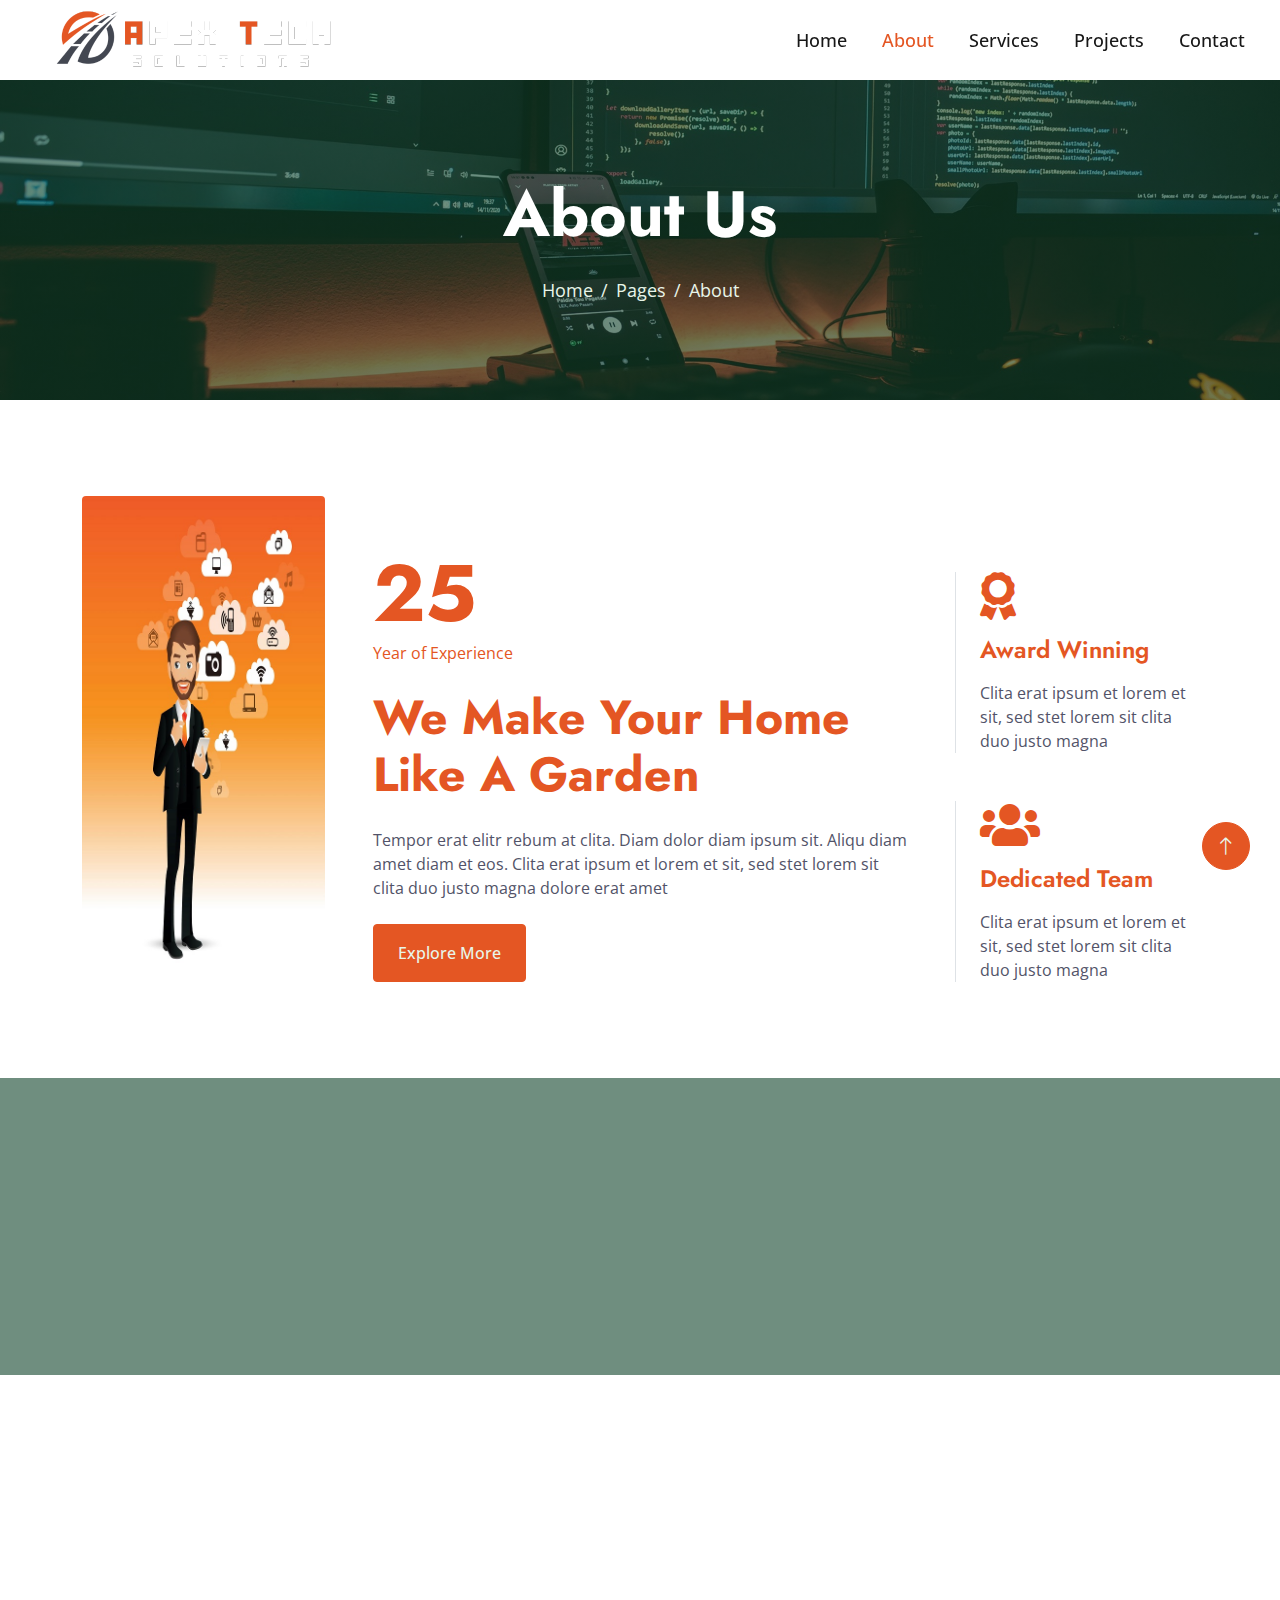
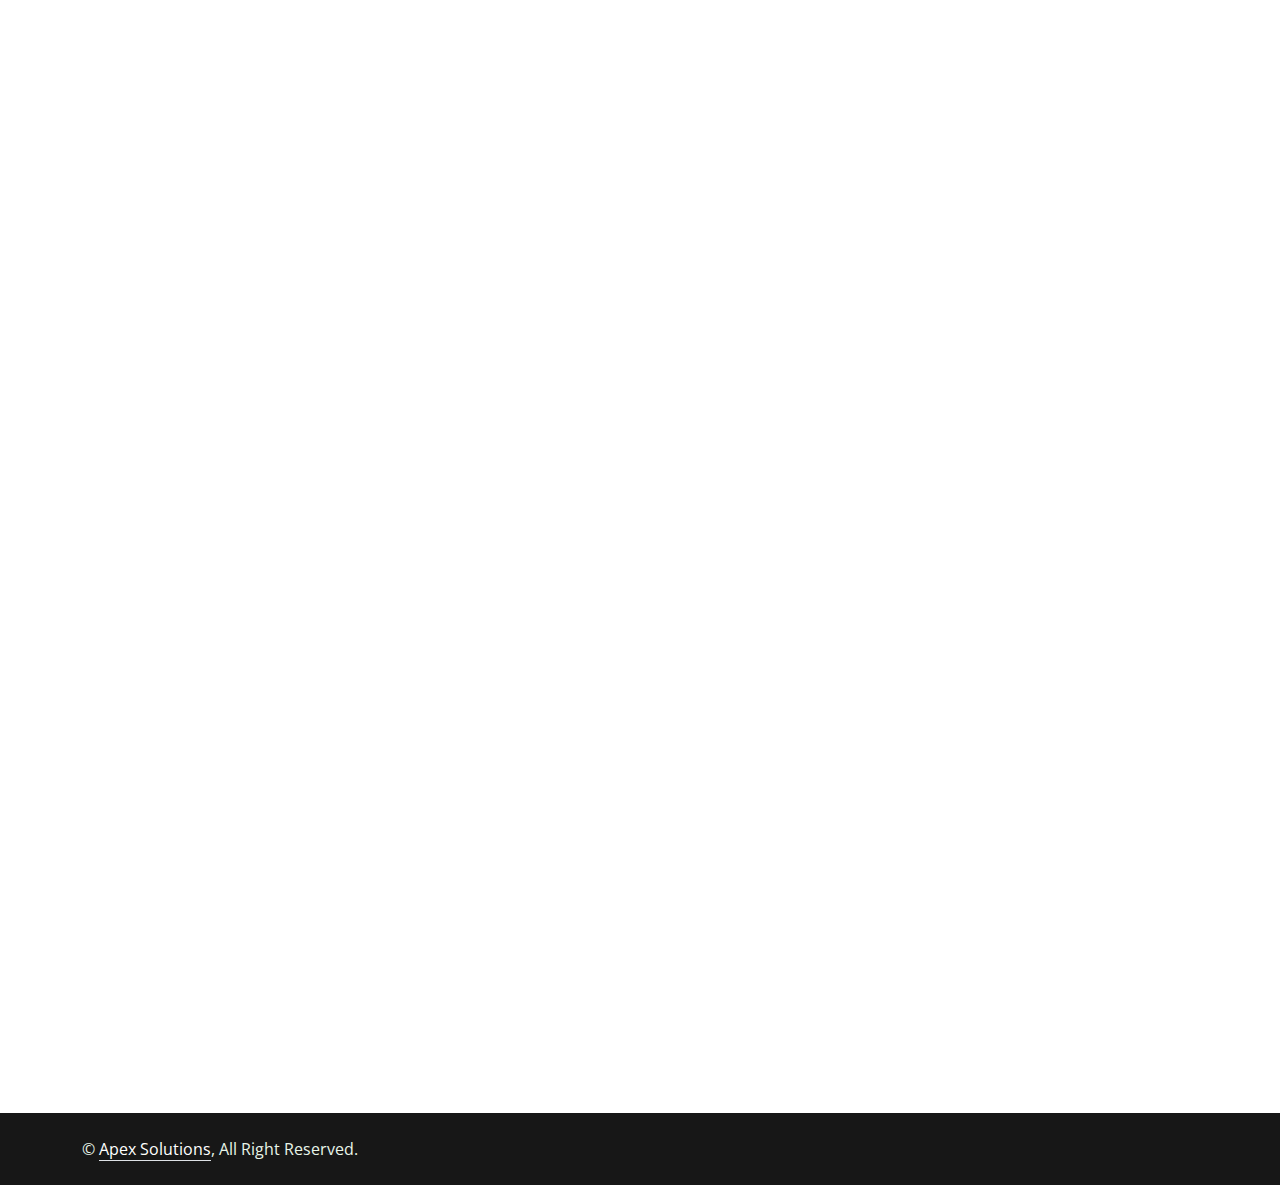
<file: apexsite1.0.0/about.html>
<!DOCTYPE html>
<html lang="en">

<head>
    <meta charset="utf-8">
    <title>About</title>
    <meta content="width=device-width, initial-scale=1.0" name="viewport">
    <meta content="" name="keywords">
    <meta content="" name="description">

    <!-- Favicon -->
    <link href="img/favicon.ico" rel="icon">

    <!-- Google Web Fonts -->
    <link rel="preconnect" href="https://fonts.googleapis.com">
    <link rel="preconnect" href="https://fonts.gstatic.com" crossorigin>
    <link href="https://fonts.googleapis.com/css2?family=Jost:wght@500;600;700&family=Open+Sans:wght@400;500&display=swap" rel="stylesheet">  

    <!-- Icon Font Stylesheet -->
    <link href="https://cdnjs.cloudflare.com/ajax/libs/font-awesome/5.10.0/css/all.min.css" rel="stylesheet">
    <link href="https://cdn.jsdelivr.net/npm/bootstrap-icons@1.4.1/font/bootstrap-icons.css" rel="stylesheet">

    <!-- Libraries Stylesheet -->
    <link href="lib/animate/animate.min.css" rel="stylesheet">
    <link href="lib/owlcarousel/assets/owl.carousel.min.css" rel="stylesheet">
    <link href="lib/lightbox/css/lightbox.min.css" rel="stylesheet">

    <!-- Customized Bootstrap Stylesheet -->
    <link href="css/bootstrap.min.css" rel="stylesheet">

    <!-- Template Stylesheet -->
    <link href="css/style.css" rel="stylesheet">
</head>

<body>
    <!-- Spinner Start -->
    <div id="spinner" class="show bg-white position-fixed translate-middle w-100 vh-100 top-50 start-50 d-flex align-items-center justify-content-center">
        <div class="spinner-border text-primary" role="status" style="width: 3rem; height: 3rem;"></div>
    </div>
    <!-- Spinner End -->


    <!-- Topbar Start -->
    <!-- <div class="container-fluid bg-dark text-light px-0 py-2">
        <div class="row gx-0 d-none d-lg-flex">
            <div class="col-lg-7 px-5 text-start">
                <div class="h-100 d-inline-flex align-items-center me-4">
                    <span class="fa fa-phone-alt me-2"></span>
                    <span>+012 345 6789</span>
                </div>
                <div class="h-100 d-inline-flex align-items-center">
                    <span class="far fa-envelope me-2"></span>
                    <span>info@example.com</span>
                </div>
            </div>
            <div class="col-lg-5 px-5 text-end">
                <div class="h-100 d-inline-flex align-items-center mx-n2">
                    <span>Follow Us:</span>
                    <a class="btn btn-link text-light" href=""><i class="fab fa-facebook-f"></i></a>
                    <a class="btn btn-link text-light" href=""><i class="fab fa-twitter"></i></a>
                    <a class="btn btn-link text-light" href=""><i class="fab fa-linkedin-in"></i></a>
                    <a class="btn btn-link text-light" href=""><i class="fab fa-instagram"></i></a>
                </div>
            </div>
        </div>
    </div> -->
    <!-- Topbar End -->


    <!-- Navbar Start -->
    <nav class="navbar navbar-expand-lg bg-transparent navbar-light sticky-top p-0">
        <a href="index.html" class="navbar-brand d-flex align-items-center px-4 px-lg-5">
            <!-- <h1 class="m-0">Gardener</h1> -->
            <img src="img/apex_logo.png" alt="">
        </a>
        <button type="button" class="navbar-toggler me-4" data-bs-toggle="collapse" data-bs-target="#navbarCollapse">
            <span class="navbar-toggler-icon"></span>
        </button>
        <div class="collapse navbar-collapse" id="navbarCollapse">
            <div class="navbar-nav ms-auto p-4 p-lg-0">
                <a href="index.html" class="nav-item nav-link">Home</a>
                <a href="about.html" class="nav-item nav-link active">About</a>
                <a href="service.html" class="nav-item nav-link">Services</a>
                <a href="project.html" class="nav-item nav-link">Projects</a>
                <div class="nav-item dropdown">
                    <!-- <a href="#" class="nav-link dropdown-toggle" data-bs-toggle="dropdown">Pages</a> -->
                    <div class="dropdown-menu bg-light m-0">
                        <a href="feature.html" class="dropdown-item">Features</a>
                        <a href="quote.html" class="dropdown-item">Free Quote</a>
                        <a href="team.html" class="dropdown-item">Our Team</a>
                        <a href="testimonial.html" class="dropdown-item">Testimonial</a>
                        <a href="404.html" class="dropdown-item">404 Page</a>
                    </div>
                </div>
                <a href="contact.html" class="nav-item nav-link">Contact</a>
            <!-- </div>
            <a href="" class="btn btn-primary py-4 px-lg-4 rounded-0 d-none d-lg-block">Get A Quote<i class="fa fa-arrow-right ms-3"></i></a>
        </div> -->
    </nav>
    <!-- Navbar End -->


    <!-- Page Header Start -->
    <div class="container-fluid page-header py-5 mb-5 wow fadeIn" data-wow-delay="0.1s">
        <div class="container text-center py-5">
            <h1 class="display-3 text-white mb-4 animated slideInDown">About Us</h1>
            <nav aria-label="breadcrumb animated slideInDown">
                <ol class="breadcrumb justify-content-center mb-0">
                    <li class="breadcrumb-item"><a href="#">Home</a></li>
                    <li class="breadcrumb-item"><a href="#">Pages</a></li>
                    <li class="breadcrumb-item active" aria-current="page">About</li>
                </ol>
            </nav>
        </div>
    </div>
    <!-- Page Header End -->


    <!-- About Start -->
    <div class="container-xxl py-5">
        <div class="container">
            <div class="row g-5 align-items-end">
                <div class="col-lg-3 col-md-5 wow fadeInUp" data-wow-delay="0.1s">
                    <img class="img-fluid rounded" data-wow-delay="0.1s" src="img/about.jpg">
                </div>
                <div class="col-lg-6 col-md-7 wow fadeInUp" data-wow-delay="0.3s">
                    <h1 class="display-1 text-primary mb-0">25</h1>
                    <p class="text-primary mb-4">Year of Experience</p>
                    <h1 class="display-5 mb-4">We Make Your Home Like A Garden</h1>
                    <p class="mb-4">Tempor erat elitr rebum at clita. Diam dolor diam ipsum sit. Aliqu diam amet diam et eos. Clita erat ipsum et lorem et sit, sed stet lorem sit clita duo justo magna dolore erat amet</p>
                    <a class="btn btn-primary py-3 px-4" href="">Explore More</a>
                </div>
                <div class="col-lg-3 col-md-12 wow fadeInUp" data-wow-delay="0.5s">
                    <div class="row g-5">
                        <div class="col-12 col-sm-6 col-lg-12">
                            <div class="border-start ps-4">
                                <i class="fa fa-award fa-3x text-primary mb-3"></i>
                                <h4 class="mb-3">Award Winning</h4>
                                <span>Clita erat ipsum et lorem et sit, sed stet lorem sit clita duo justo magna</span>
                            </div>
                        </div>
                        <div class="col-12 col-sm-6 col-lg-12">
                            <div class="border-start ps-4">
                                <i class="fa fa-users fa-3x text-primary mb-3"></i>
                                <h4 class="mb-3">Dedicated Team</h4>
                                <span>Clita erat ipsum et lorem et sit, sed stet lorem sit clita duo justo magna</span>
                            </div>
                        </div>
                    </div>
                </div>
            </div>
        </div>
    </div>
    <!-- About End -->


    <!-- Facts Start -->
    <div class="container-fluid facts my-5 py-5" data-parallax="scroll" data-image-src="img/carousel-1.jpg">
        <div class="container py-5">
            <div class="row g-5">
                <div class="col-sm-6 col-lg-3 text-center wow fadeIn" data-wow-delay="0.1s">
                    <h1 class="display-4 text-white" data-toggle="counter-up">1234</h1>
                    <span class="fs-5 fw-semi-bold text-light">Happy Clients</span>
                </div>
                <div class="col-sm-6 col-lg-3 text-center wow fadeIn" data-wow-delay="0.3s">
                    <h1 class="display-4 text-white" data-toggle="counter-up">1234</h1>
                    <span class="fs-5 fw-semi-bold text-light">Garden Complated</span>
                </div>
                <div class="col-sm-6 col-lg-3 text-center wow fadeIn" data-wow-delay="0.5s">
                    <h1 class="display-4 text-white" data-toggle="counter-up">1234</h1>
                    <span class="fs-5 fw-semi-bold text-light">Dedicated Staff</span>
                </div>
                <div class="col-sm-6 col-lg-3 text-center wow fadeIn" data-wow-delay="0.7s">
                    <h1 class="display-4 text-white" data-toggle="counter-up">1234</h1>
                    <span class="fs-5 fw-semi-bold text-light">Awards Achieved</span>
                </div>
            </div>
        </div>
    </div>
    <!-- Facts End -->


    <!-- Team Start -->
    <div class="container-xxl py-5">
        <div class="container">
            <div class="text-center mx-auto wow fadeInUp" data-wow-delay="0.1s" style="max-width: 500px;">
                <p class="fs-5 fw-bold text-primary">Our Team</p>
                <h1 class="display-5 mb-5">Dedicated & Experienced Team Members</h1>
            </div>
            <div class="row g-4">
                <div class="col-lg-4 col-md-6 wow fadeInUp" data-wow-delay="0.1s">
                    <div class="team-item rounded">
                        <img class="img-fluid" src="img/team-1.jpg" alt="">
                        <div class="team-text">
                            <h4 class="mb-0">Doris Jordan</h4>
                            <p class="text-primary">Landscape Designer</p>
                            <div class="team-social d-flex">
                                <a class="btn btn-square rounded-circle me-2" href=""><i class="fab fa-facebook-f"></i></a>
                                <a class="btn btn-square rounded-circle me-2" href=""><i class="fab fa-twitter"></i></a>
                                <a class="btn btn-square rounded-circle me-2" href=""><i class="fab fa-instagram"></i></a>
                            </div>
                        </div>
                    </div>
                </div>
                <div class="col-lg-4 col-md-6 wow fadeInUp" data-wow-delay="0.3s">
                    <div class="team-item rounded">
                        <img class="img-fluid" src="img/team-2.jpg" alt="">
                        <div class="team-text">
                            <h4 class="mb-0">Johnny Ramirez</h4>
                            <p class="text-primary">Garden Designer</p>
                            <div class="team-social d-flex">
                                <a class="btn btn-square rounded-circle me-2" href=""><i class="fab fa-facebook-f"></i></a>
                                <a class="btn btn-square rounded-circle me-2" href=""><i class="fab fa-twitter"></i></a>
                                <a class="btn btn-square rounded-circle me-2" href=""><i class="fab fa-instagram"></i></a>
                            </div>
                        </div>
                    </div>
                </div>
                <div class="col-lg-4 col-md-6 wow fadeInUp" data-wow-delay="0.5s">
                    <div class="team-item rounded">
                        <img class="img-fluid" src="img/team-3.jpg" alt="">
                        <div class="team-text">
                            <h4 class="mb-0">Diana Wagner</h4>
                            <p class="text-primary">Senior Gardener</p>
                            <div class="team-social d-flex">
                                <a class="btn btn-square rounded-circle me-2" href=""><i class="fab fa-facebook-f"></i></a>
                                <a class="btn btn-square rounded-circle me-2" href=""><i class="fab fa-twitter"></i></a>
                                <a class="btn btn-square rounded-circle me-2" href=""><i class="fab fa-instagram"></i></a>
                            </div>
                        </div>
                    </div>
                </div>
            </div>
        </div>
    </div>
    <!-- Team End -->


    <!-- Footer Start -->
    <div class="container-fluid bg-dark text-light footer mt-5 py-5 wow fadeIn" data-wow-delay="0.1s">
        <div class="container py-5">
            <div class="row g-5">
                <div class="col-lg-3 col-md-6">
                    <h4 class="text-white mb-4">Our Office</h4>
                    <p class="mb-2"><i class="fa fa-map-marker-alt me-3"></i>390,Designo,opposite Rashtriya Vidyalaya,Krida Square,Nagpur</p>
                    <p class="mb-2"><i class="fa fa-phone-alt me-3"></i>+91 9373445271</p>
                    <p class="mb-2"><i class="fa fa-envelope me-3"></i>info@apextechsolutions.co.in</p>
                    <div class="d-flex pt-2">
                        <a class="btn btn-square btn-outline-light rounded-circle me-2" href=""><i class="fab fa-twitter"></i></a>
                        <a class="btn btn-square btn-outline-light rounded-circle me-2" href=""><i class="fab fa-facebook-f"></i></a>
                        <a class="btn btn-square btn-outline-light rounded-circle me-2" href=""><i class="fab fa-youtube"></i></a>
                        <a class="btn btn-square btn-outline-light rounded-circle me-2" href=""><i class="fab fa-linkedin-in"></i></a>
                    </div>
                </div>
                <div class="col-lg-3 col-md-6">
                    <h4 class="text-white mb-4">Services</h4>
                    <a class="btn btn-link" href="">Website Development</a>
                    <a class="btn btn-link" href="">Software Development</a>
                    <a class="btn btn-link" href="">Mobile App Development</a>
                    <a class="btn btn-link" href="">Digital Marketing</a>
                    <a class="btn btn-link" href="">Graphics Designing</a>
                </div>
                <div class="col-lg-3 col-md-6">
                    <h4 class="text-white mb-4">Quick Links</h4>
                    <a class="btn btn-link" href="about.html">About Us</a>
                    <a class="btn btn-link" href="contact.html">Contact Us</a>
                    <a class="btn btn-link" href="service.html">Our Services</a>
                    <a class="btn btn-link" href="https://merchant.razorpay.com/policy/NmJ46DBLXX3PhL/terms">Terms & Condition</a>
                    <a class="btn btn-link" href="contact.html">Support</a>
                </div>
                <div class="col-lg-3 col-md-6" style="margin-left: -100px;">
                    <br> <br>
                    <a class="btn btn-link" href="https://merchant.razorpay.com/policy/NmJ46DBLXX3PhL/refund">Cancellation & Refund Policy</a>
                    <a class="btn btn-link" href="https://merchant.razorpay.com/policy/NmJ46DBLXX3PhL/privacy">Privacy Policy</a>
                    <a class="btn btn-link" href="https://merchant.razorpay.com/policy/NmJ46DBLXX3PhL/shipping">Shipping & Delivery Policy</a>
                </div>
            </div>
        </div>
    </div>
    <!-- Footer End -->


    <!-- Copyright Start -->
    <div class="container-fluid copyright py-4">
        <div class="container">
            <div class="row">
                <div class="col-md-6 text-center text-md-start mb-3 mb-md-0">
                    &copy; <a class="border-bottom" href="#">Apex Solutions</a>, All Right Reserved.
                </div>
                <!-- <div class="col-md-6 text-center text-md-end">
                    /*** This template is free as long as you keep the footer author’s credit link/attribution link/backlink. If you'd like to use the template without the footer author’s credit link/attribution link/backlink, you can purchase the Credit Removal License from "https://htmlcodex.com/credit-removal". Thank you for your support. ***/
                    Designed By <a class="border-bottom" href="https://htmlcodex.com">HTML Codex</a> Distributed By <a href="https://themewagon.com">ThemeWagon</a>
                </div> -->
            </div>
        </div>
    </div>
    <!-- Copyright End -->


    <!-- Back to Top -->
    <a href="#" class="btn btn-lg btn-primary btn-lg-square rounded-circle back-to-top"><i class="bi bi-arrow-up"></i></a>


    <!-- JavaScript Libraries -->
    <script src="https://code.jquery.com/jquery-3.4.1.min.js"></script>
    <script src="https://cdn.jsdelivr.net/npm/bootstrap@5.0.0/dist/js/bootstrap.bundle.min.js"></script>
    <script src="lib/wow/wow.min.js"></script>
    <script src="lib/easing/easing.min.js"></script>
    <script src="lib/waypoints/waypoints.min.js"></script>
    <script src="lib/owlcarousel/owl.carousel.min.js"></script>
    <script src="lib/counterup/counterup.min.js"></script>
    <script src="lib/parallax/parallax.min.js"></script>
    <script src="lib/isotope/isotope.pkgd.min.js"></script>
    <script src="lib/lightbox/js/lightbox.min.js"></script>

    <!-- Template Javascript -->
    <script src="js/main.js"></script>
</body>

</html>
</file>
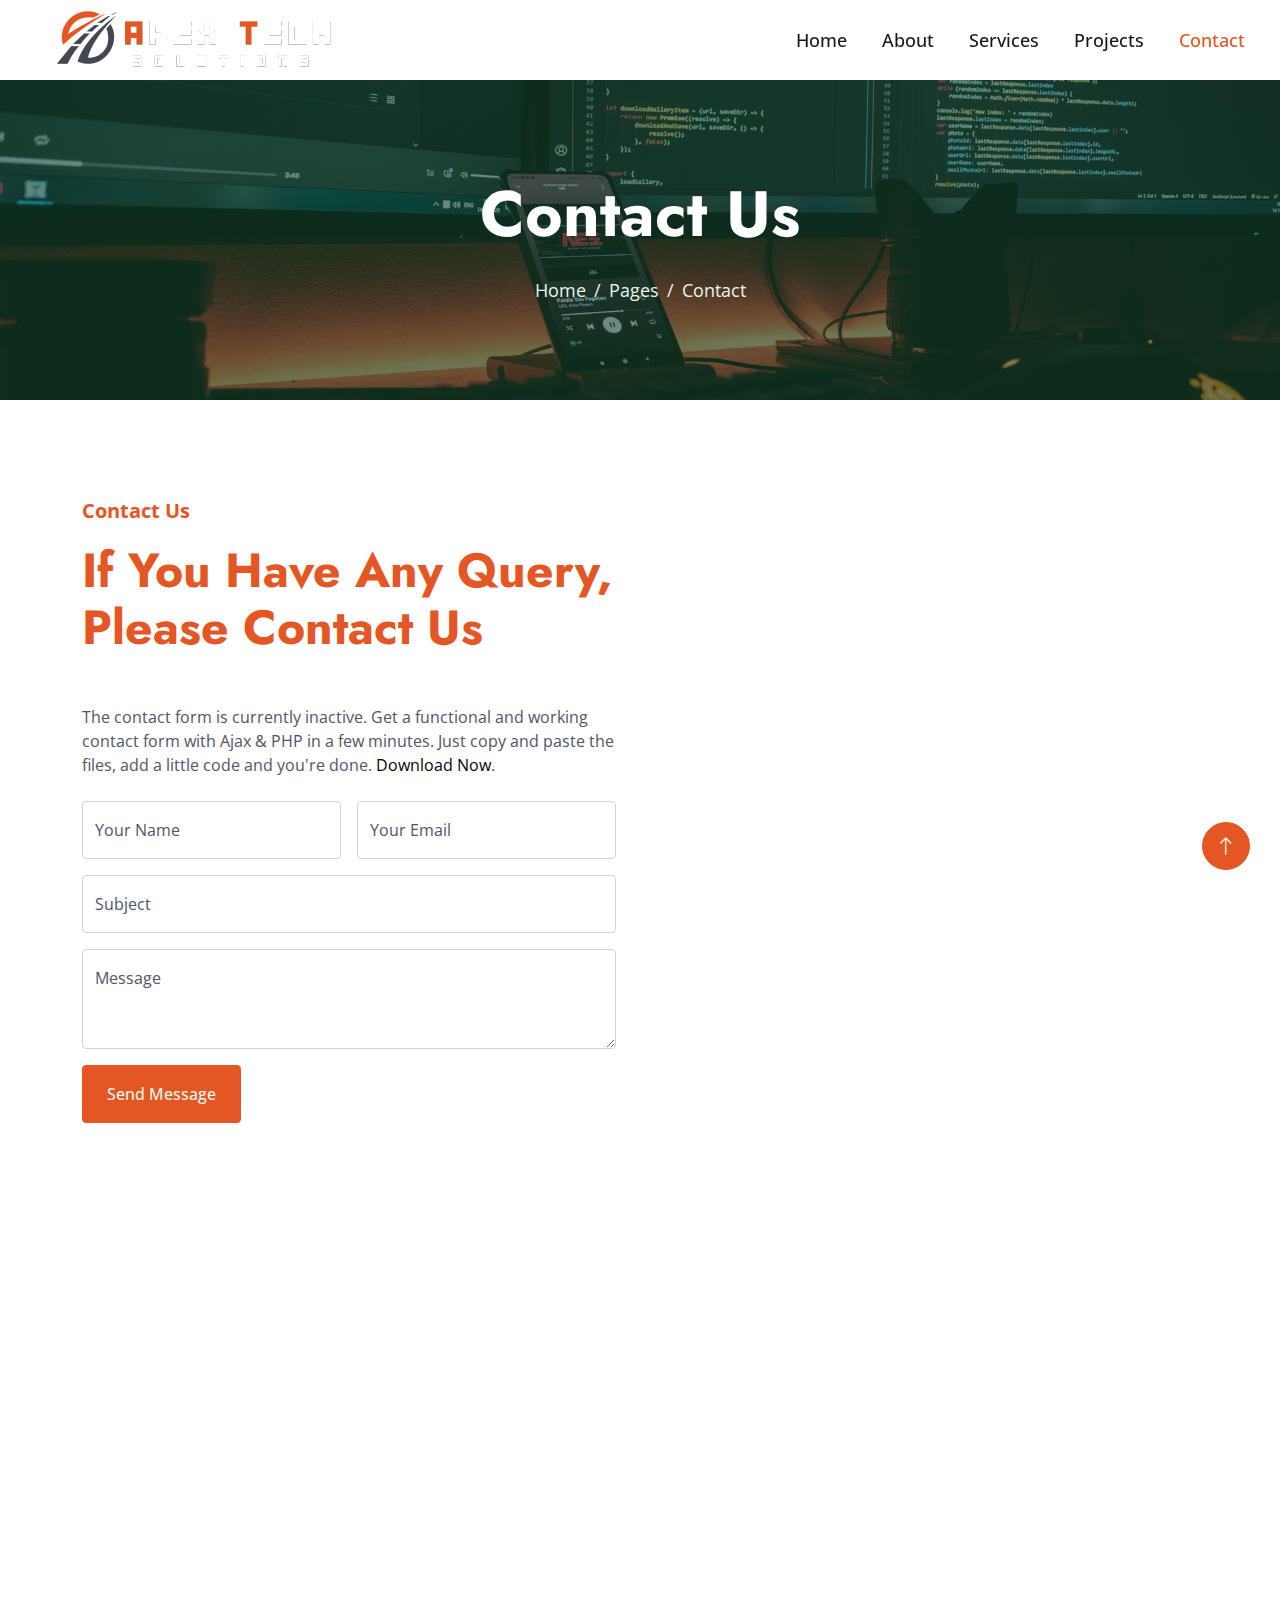
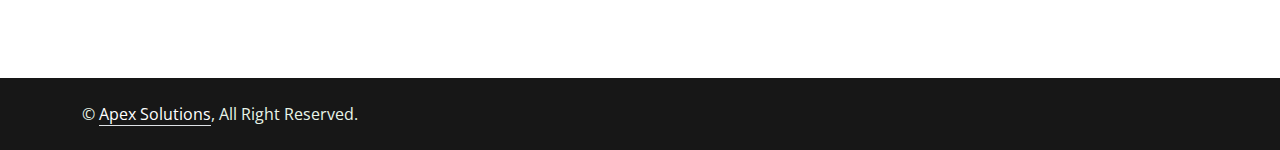
<file: apexsite1.0.0/contact.html>
<!DOCTYPE html>
<html lang="en">

<head>
    <meta charset="utf-8">
    <title>Contact Us</title>
    <meta content="width=device-width, initial-scale=1.0" name="viewport">
    <meta content="" name="keywords">
    <meta content="" name="description">

    <!-- Favicon -->
    <link href="img/favicon.ico" rel="icon">

    <!-- Google Web Fonts -->
    <link rel="preconnect" href="https://fonts.googleapis.com">
    <link rel="preconnect" href="https://fonts.gstatic.com" crossorigin>
    <link href="https://fonts.googleapis.com/css2?family=Jost:wght@500;600;700&family=Open+Sans:wght@400;500&display=swap" rel="stylesheet">  

    <!-- Icon Font Stylesheet -->
    <link href="https://cdnjs.cloudflare.com/ajax/libs/font-awesome/5.10.0/css/all.min.css" rel="stylesheet">
    <link href="https://cdn.jsdelivr.net/npm/bootstrap-icons@1.4.1/font/bootstrap-icons.css" rel="stylesheet">

    <!-- Libraries Stylesheet -->
    <link href="lib/animate/animate.min.css" rel="stylesheet">
    <link href="lib/owlcarousel/assets/owl.carousel.min.css" rel="stylesheet">
    <link href="lib/lightbox/css/lightbox.min.css" rel="stylesheet">

    <!-- Customized Bootstrap Stylesheet -->
    <link href="css/bootstrap.min.css" rel="stylesheet">

    <!-- Template Stylesheet -->
    <link href="css/style.css" rel="stylesheet">
</head>

<body>
    <!-- Spinner Start -->
    <div id="spinner" class="show bg-white position-fixed translate-middle w-100 vh-100 top-50 start-50 d-flex align-items-center justify-content-center">
        <div class="spinner-border text-primary" role="status" style="width: 3rem; height: 3rem;"></div>
    </div>
    <!-- Spinner End -->


    <!-- Topbar Start -->
    <!-- <div class="container-fluid bg-dark text-light px-0 py-2">
        <div class="row gx-0 d-none d-lg-flex">
            <div class="col-lg-7 px-5 text-start">
                <div class="h-100 d-inline-flex align-items-center me-4">
                    <span class="fa fa-phone-alt me-2"></span>
                    <span>+012 345 6789</span>
                </div>
                <div class="h-100 d-inline-flex align-items-center">
                    <span class="far fa-envelope me-2"></span>
                    <span>info@example.com</span>
                </div>
            </div>
            <div class="col-lg-5 px-5 text-end">
                <div class="h-100 d-inline-flex align-items-center mx-n2">
                    <span>Follow Us:</span>
                    <a class="btn btn-link text-light" href=""><i class="fab fa-facebook-f"></i></a>
                    <a class="btn btn-link text-light" href=""><i class="fab fa-twitter"></i></a>
                    <a class="btn btn-link text-light" href=""><i class="fab fa-linkedin-in"></i></a>
                    <a class="btn btn-link text-light" href=""><i class="fab fa-instagram"></i></a>
                </div>
            </div>
        </div>
    </div> -->
    <!-- Topbar End -->


    <!-- Navbar Start -->
    <nav class="navbar navbar-expand-lg bg-transparent navbar-light sticky-top p-0">
        <a href="index.html" class="navbar-brand d-flex align-items-center px-4 px-lg-5">
            <!-- <h1 class="m-0">Gardener</h1> -->
            <img src="img/apex_logo.png" alt="">
        </a>
        <button type="button" class="navbar-toggler me-4" data-bs-toggle="collapse" data-bs-target="#navbarCollapse">
            <span class="navbar-toggler-icon"></span>
        </button>
        <div class="collapse navbar-collapse" id="navbarCollapse">
            <div class="navbar-nav ms-auto p-4 p-lg-0">
                <a href="index.html" class="nav-item nav-link">Home</a>
                <a href="about.html" class="nav-item nav-link">About</a>
                <a href="service.html" class="nav-item nav-link">Services</a>
                <a href="project.html" class="nav-item nav-link">Projects</a>
                <div class="nav-item dropdown">
                    <!-- <a href="#" class="nav-link dropdown-toggle" data-bs-toggle="dropdown">Pages</a> -->
                    <div class="dropdown-menu bg-light m-0">
                        <a href="feature.html" class="dropdown-item">Features</a>
                        <a href="quote.html" class="dropdown-item">Free Quote</a>
                        <a href="team.html" class="dropdown-item">Our Team</a>
                        <a href="testimonial.html" class="dropdown-item">Testimonial</a>
                        <a href="404.html" class="dropdown-item">404 Page</a>
                    </div>
                </div>
                <a href="contact.html" class="nav-item nav-link active">Contact</a>
            <!-- </div>
            <a href="" class="btn btn-primary py-4 px-lg-4 rounded-0 d-none d-lg-block">Get A Quote<i class="fa fa-arrow-right ms-3"></i></a>
        </div> -->
    </nav>
    <!-- Navbar End -->


    <!-- Page Header Start -->
    <div class="container-fluid page-header py-5 mb-5 wow fadeIn" data-wow-delay="0.1s">
        <div class="container text-center py-5">
            <h1 class="display-3 text-white mb-4 animated slideInDown">Contact Us</h1>
            <nav aria-label="breadcrumb animated slideInDown">
                <ol class="breadcrumb justify-content-center mb-0">
                    <li class="breadcrumb-item"><a href="#">Home</a></li>
                    <li class="breadcrumb-item"><a href="#">Pages</a></li>
                    <li class="breadcrumb-item active" aria-current="page">Contact</li>
                </ol>
            </nav>
        </div>
    </div>
    <!-- Page Header End -->

    <!-- Contact Start -->
    <div class="container-xxl py-5">
        <div class="container">
            <div class="row g-5">
                <div class="col-lg-6 wow fadeIn" data-wow-delay="0.1s">
                    <p class="fs-5 fw-bold text-primary">Contact Us</p>
                    <h1 class="display-5 mb-5">If You Have Any Query, Please Contact Us</h1>
                    <p class="mb-4">The contact form is currently inactive. Get a functional and working contact form with Ajax & PHP in a few minutes. Just copy and paste the files, add a little code and you're done. <a href="https://htmlcodex.com/contact-form">Download Now</a>.</p>
                    <form>
                        <div class="row g-3">
                            <div class="col-md-6">
                                <div class="form-floating">
                                    <input type="text" class="form-control" id="name" placeholder="Your Name">
                                    <label for="name">Your Name</label>
                                </div>
                            </div>
                            <div class="col-md-6">
                                <div class="form-floating">
                                    <input type="email" class="form-control" id="email" placeholder="Your Email">
                                    <label for="email">Your Email</label>
                                </div>
                            </div>
                            <div class="col-12">
                                <div class="form-floating">
                                    <input type="text" class="form-control" id="subject" placeholder="Subject">
                                    <label for="subject">Subject</label>
                                </div>
                            </div>
                            <div class="col-12">
                                <div class="form-floating">
                                    <textarea class="form-control" placeholder="Leave a message here" id="message" style="height: 100px"></textarea>
                                    <label for="message">Message</label>
                                </div>
                            </div>
                            <div class="col-12">
                                <button class="btn btn-primary py-3 px-4" type="submit">Send Message</button>
                            </div>
                        </div>
                    </form>
                </div>
                <div class="col-lg-6 wow fadeIn" data-wow-delay="0.5s" style="min-height: 450px;">
                    <div class="position-relative rounded overflow-hidden h-100">
                        <iframe src="https://www.google.com/maps/embed?pb=!1m18!1m12!1m3!1d300.7532786747681!2d79.10464161131034!3d21.127945963109184!2m3!1f0!2f0!3f0!3m2!1i1024!2i768!4f13.1!3m3!1m2!1s0x3bd4c0abf05b3659%3A0x21428d60be802c4c!2z4KSQ4KSq4KS-4KSl4KS34KS-4KSy4KS-IENCU0Ug4KS14KS_4KSm4KWN4KSv4KS-4KSy4KSvIOCkqOCkvuCkl-CkquClgeCksA!5e0!3m2!1shi!2sin!4v1711439149867!5m2!1shi!2sin" 
                        width="600" height="550" style="border:0;" allowfullscreen="" loading="lazy" referrerpolicy="no-referrer-when-downgrade"></iframe>
                    </div>
                </div>
            </div>
        </div>
    </div>
    <!-- Contact End -->
   
    <!-- Footer Start -->
    <div class="container-fluid bg-dark text-light footer mt-5 py-5 wow fadeIn" data-wow-delay="0.1s">
        <div class="container py-5">
            <div class="row g-5">
                <div class="col-lg-3 col-md-6">
                    <h4 class="text-white mb-4">Our Office</h4>
                    <p class="mb-2"><i class="fa fa-map-marker-alt me-3"></i>390,Designo,opposite Rashtriya Vidyalaya,Krida Square,Nagpur</p>
                    <p class="mb-2"><i class="fa fa-phone-alt me-3"></i>+91 9373445271</p>
                    <p class="mb-2"><i class="fa fa-envelope me-3"></i>info@apextechsolutions.co.in</p>
                    <div class="d-flex pt-2">
                        <a class="btn btn-square btn-outline-light rounded-circle me-2" href=""><i class="fab fa-twitter"></i></a>
                        <a class="btn btn-square btn-outline-light rounded-circle me-2" href=""><i class="fab fa-facebook-f"></i></a>
                        <a class="btn btn-square btn-outline-light rounded-circle me-2" href=""><i class="fab fa-youtube"></i></a>
                        <a class="btn btn-square btn-outline-light rounded-circle me-2" href=""><i class="fab fa-linkedin-in"></i></a>
                    </div>
                </div>
                <div class="col-lg-3 col-md-6">
                    <h4 class="text-white mb-4">Services</h4>
                    <a class="btn btn-link" href="">Website Development</a>
                    <a class="btn btn-link" href="">Software Development</a>
                    <a class="btn btn-link" href="">Mobile App Development</a>
                    <a class="btn btn-link" href="">Digital Marketing</a>
                    <a class="btn btn-link" href="">Graphics Designing</a>
                </div>
                <div class="col-lg-3 col-md-6">
                    <h4 class="text-white mb-4">Quick Links</h4>
                    <a class="btn btn-link" href="about.html">About Us</a>
                    <a class="btn btn-link" href="contact.html">Contact Us</a>
                    <a class="btn btn-link" href="service.html">Our Services</a>
                    <a class="btn btn-link" href="https://merchant.razorpay.com/policy/NmJ46DBLXX3PhL/terms">Terms & Condition</a>
                    <a class="btn btn-link" href="contact.html">Support</a>
                </div>
                <div class="col-lg-3 col-md-6" style="margin-left: -100px;">
                    <br> <br>
                    <a class="btn btn-link" href="https://merchant.razorpay.com/policy/NmJ46DBLXX3PhL/refund">Cancellation & Refund Policy</a>
                    <a class="btn btn-link" href="https://merchant.razorpay.com/policy/NmJ46DBLXX3PhL/privacy">Privacy Policy</a>
                    <a class="btn btn-link" href="https://merchant.razorpay.com/policy/NmJ46DBLXX3PhL/shipping">Shipping & Delivery Policy</a>
                </div>
            </div>
        </div>
    </div>
    <!-- Footer End -->


    <!-- Copyright Start -->
    <div class="container-fluid copyright py-4">
        <div class="container">
            <div class="row">
                <div class="col-md-6 text-center text-md-start mb-3 mb-md-0">
                    &copy; <a class="border-bottom" href="#">Apex Solutions</a>, All Right Reserved.
                </div>
                <!-- <div class="col-md-6 text-center text-md-end">
                     This template is free as long as you keep the footer author’s credit link/attribution link/backlink. If you'd like to use the template without the footer author’s credit link/attribution link/backlink, you can purchase the Credit Removal License from "https://htmlcodex.com/credit-removal". Thank you for your support. 
                    Designed By <a class="border-bottom" href="https://htmlcodex.com">HTML Codex</a> Distributed By <a href="https://themewagon.com">ThemeWagon</a>
                </div> -->
            </div>
        </div>
    </div>
    <!-- Copyright End -->


    <!-- Back to Top -->
    <a href="#" class="btn btn-lg btn-primary btn-lg-square rounded-circle back-to-top"><i class="bi bi-arrow-up"></i></a>


    <!-- JavaScript Libraries -->
    <script src="https://code.jquery.com/jquery-3.4.1.min.js"></script>
    <script src="https://cdn.jsdelivr.net/npm/bootstrap@5.0.0/dist/js/bootstrap.bundle.min.js"></script>
    <script src="lib/wow/wow.min.js"></script>
    <script src="lib/easing/easing.min.js"></script>
    <script src="lib/waypoints/waypoints.min.js"></script>
    <script src="lib/owlcarousel/owl.carousel.min.js"></script>
    <script src="lib/counterup/counterup.min.js"></script>
    <script src="lib/parallax/parallax.min.js"></script>
    <script src="lib/isotope/isotope.pkgd.min.js"></script>
    <script src="lib/lightbox/js/lightbox.min.js"></script>

    <!-- Template Javascript -->
    <script src="js/main.js"></script>
</body>

</html>
</file>
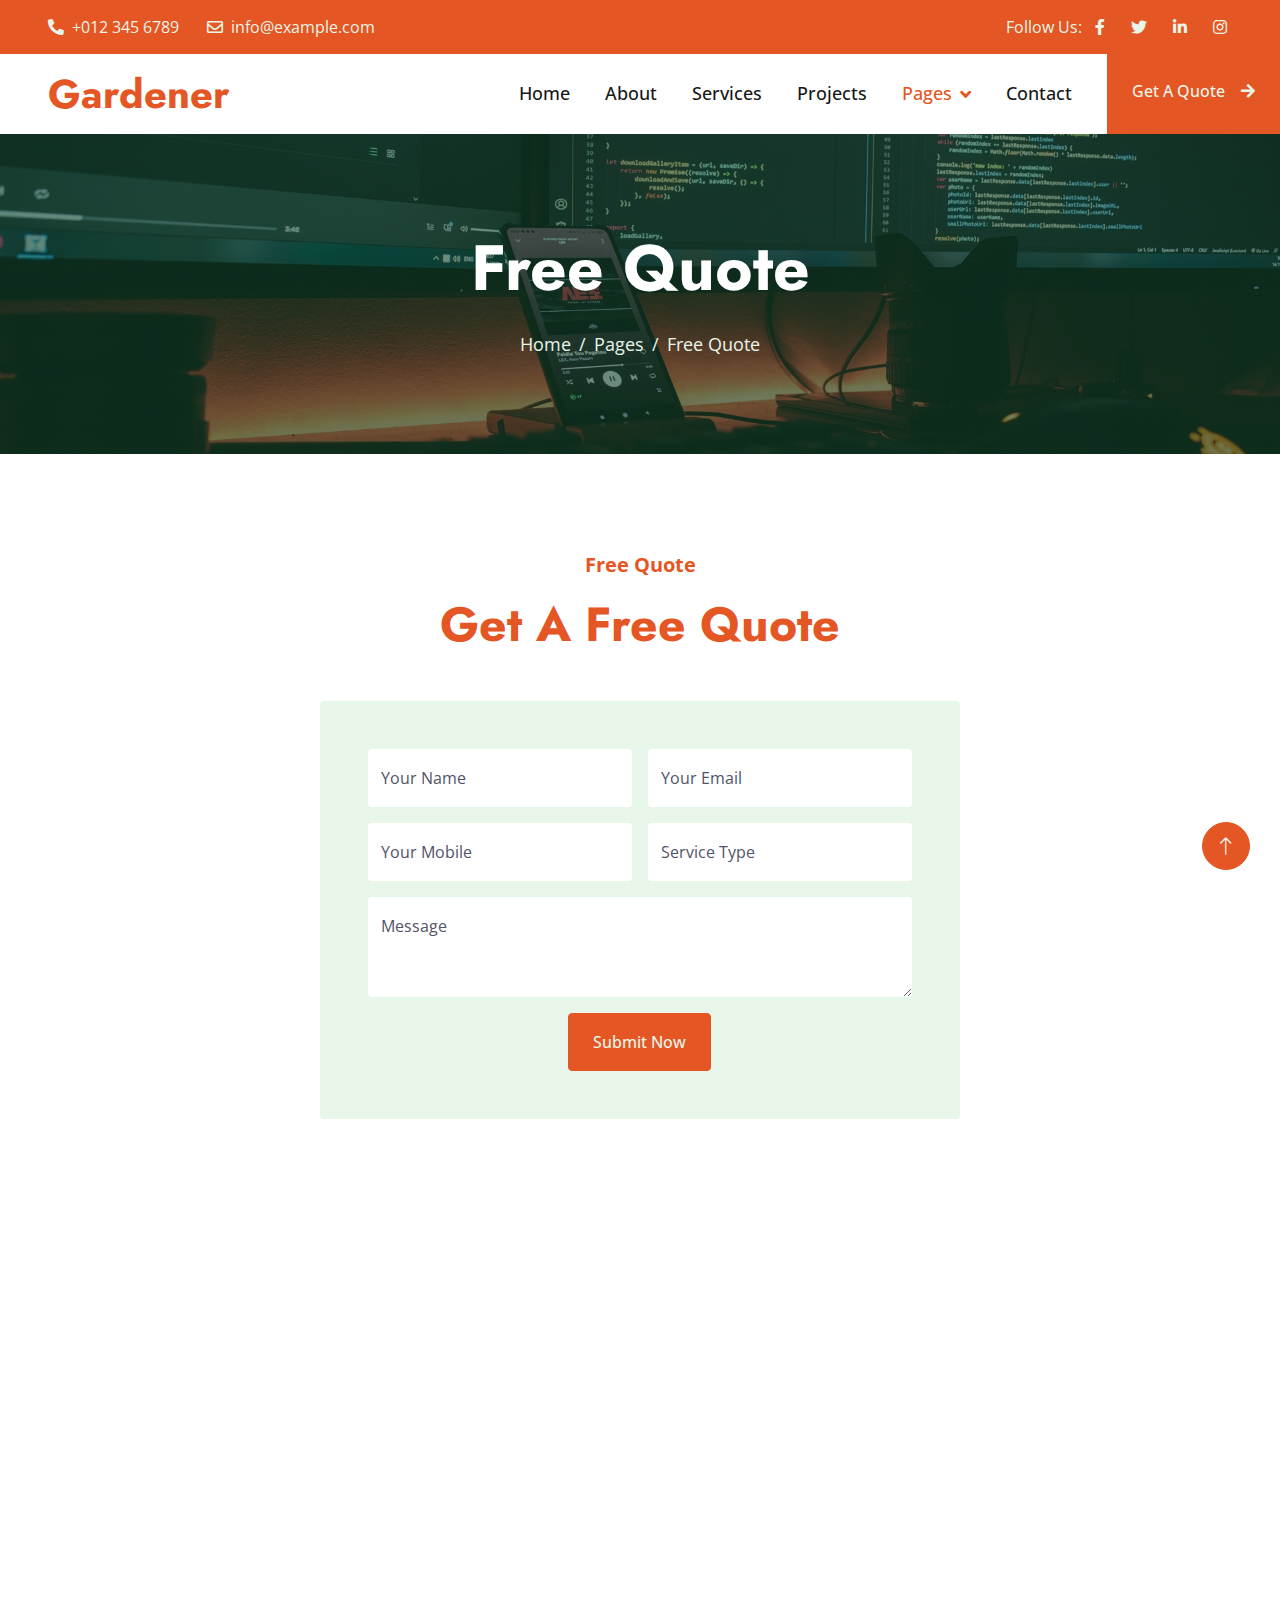
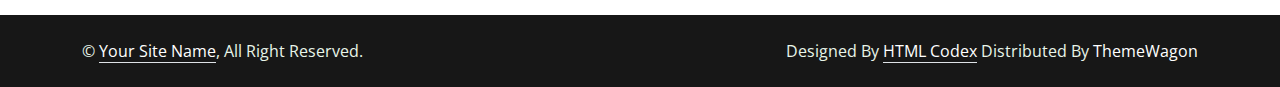
<file: apexsite1.0.0/quote.html>
<!DOCTYPE html>
<html lang="en">

<head>
    <meta charset="utf-8">
    <title>Gardener - Gardening Website Template</title>
    <meta content="width=device-width, initial-scale=1.0" name="viewport">
    <meta content="" name="keywords">
    <meta content="" name="description">

    <!-- Favicon -->
    <link href="img/favicon.ico" rel="icon">

    <!-- Google Web Fonts -->
    <link rel="preconnect" href="https://fonts.googleapis.com">
    <link rel="preconnect" href="https://fonts.gstatic.com" crossorigin>
    <link href="https://fonts.googleapis.com/css2?family=Jost:wght@500;600;700&family=Open+Sans:wght@400;500&display=swap" rel="stylesheet">  

    <!-- Icon Font Stylesheet -->
    <link href="https://cdnjs.cloudflare.com/ajax/libs/font-awesome/5.10.0/css/all.min.css" rel="stylesheet">
    <link href="https://cdn.jsdelivr.net/npm/bootstrap-icons@1.4.1/font/bootstrap-icons.css" rel="stylesheet">

    <!-- Libraries Stylesheet -->
    <link href="lib/animate/animate.min.css" rel="stylesheet">
    <link href="lib/owlcarousel/assets/owl.carousel.min.css" rel="stylesheet">
    <link href="lib/lightbox/css/lightbox.min.css" rel="stylesheet">

    <!-- Customized Bootstrap Stylesheet -->
    <link href="css/bootstrap.min.css" rel="stylesheet">

    <!-- Template Stylesheet -->
    <link href="css/style.css" rel="stylesheet">
</head>

<body>
    <!-- Spinner Start -->
    <div id="spinner" class="show bg-white position-fixed translate-middle w-100 vh-100 top-50 start-50 d-flex align-items-center justify-content-center">
        <div class="spinner-border text-primary" role="status" style="width: 3rem; height: 3rem;"></div>
    </div>
    <!-- Spinner End -->


    <!-- Topbar Start -->
    <div class="container-fluid bg-dark text-light px-0 py-2">
        <div class="row gx-0 d-none d-lg-flex">
            <div class="col-lg-7 px-5 text-start">
                <div class="h-100 d-inline-flex align-items-center me-4">
                    <span class="fa fa-phone-alt me-2"></span>
                    <span>+012 345 6789</span>
                </div>
                <div class="h-100 d-inline-flex align-items-center">
                    <span class="far fa-envelope me-2"></span>
                    <span>info@example.com</span>
                </div>
            </div>
            <div class="col-lg-5 px-5 text-end">
                <div class="h-100 d-inline-flex align-items-center mx-n2">
                    <span>Follow Us:</span>
                    <a class="btn btn-link text-light" href=""><i class="fab fa-facebook-f"></i></a>
                    <a class="btn btn-link text-light" href=""><i class="fab fa-twitter"></i></a>
                    <a class="btn btn-link text-light" href=""><i class="fab fa-linkedin-in"></i></a>
                    <a class="btn btn-link text-light" href=""><i class="fab fa-instagram"></i></a>
                </div>
            </div>
        </div>
    </div>
    <!-- Topbar End -->


    <!-- Navbar Start -->
    <nav class="navbar navbar-expand-lg bg-white navbar-light sticky-top p-0">
        <a href="index.html" class="navbar-brand d-flex align-items-center px-4 px-lg-5">
            <h1 class="m-0">Gardener</h1>
        </a>
        <button type="button" class="navbar-toggler me-4" data-bs-toggle="collapse" data-bs-target="#navbarCollapse">
            <span class="navbar-toggler-icon"></span>
        </button>
        <div class="collapse navbar-collapse" id="navbarCollapse">
            <div class="navbar-nav ms-auto p-4 p-lg-0">
                <a href="index.html" class="nav-item nav-link">Home</a>
                <a href="about.html" class="nav-item nav-link">About</a>
                <a href="service.html" class="nav-item nav-link">Services</a>
                <a href="project.html" class="nav-item nav-link">Projects</a>
                <div class="nav-item dropdown">
                    <a href="#" class="nav-link dropdown-toggle active" data-bs-toggle="dropdown">Pages</a>
                    <div class="dropdown-menu bg-light m-0">
                        <a href="feature.html" class="dropdown-item">Features</a>
                        <a href="quote.html" class="dropdown-item active">Free Quote</a>
                        <a href="team.html" class="dropdown-item">Our Team</a>
                        <a href="testimonial.html" class="dropdown-item">Testimonial</a>
                        <a href="404.html" class="dropdown-item">404 Page</a>
                    </div>
                </div>
                <a href="contact.html" class="nav-item nav-link">Contact</a>
            </div>
            <a href="" class="btn btn-primary py-4 px-lg-4 rounded-0 d-none d-lg-block">Get A Quote<i class="fa fa-arrow-right ms-3"></i></a>
        </div>
    </nav>
    <!-- Navbar End -->


    <!-- Page Header Start -->
    <div class="container-fluid page-header py-5 mb-5 wow fadeIn" data-wow-delay="0.1s">
        <div class="container text-center py-5">
            <h1 class="display-3 text-white mb-4 animated slideInDown">Free Quote</h1>
            <nav aria-label="breadcrumb animated slideInDown">
                <ol class="breadcrumb justify-content-center mb-0">
                    <li class="breadcrumb-item"><a href="#">Home</a></li>
                    <li class="breadcrumb-item"><a href="#">Pages</a></li>
                    <li class="breadcrumb-item active" aria-current="page">Free Quote</li>
                </ol>
            </nav>
        </div>
    </div>
    <!-- Page Header End -->


    <!-- Quote Start -->
    <div class="container-fluid py-5">
        <div class="container">
            <div class="text-center mx-auto wow fadeInUp" data-wow-delay="0.1s" style="max-width: 500px;">
                <p class="fs-5 fw-bold text-primary">Free Quote</p>
                <h1 class="display-5 mb-5">Get A Free Quote</h1>
            </div>
            <div class="row justify-content-center">
                <div class="col-lg-7">
                    <div class="bg-light rounded p-4 p-sm-5 wow fadeInUp" data-wow-delay="0.1s">
                        <div class="row g-3">
                            <div class="col-sm-6">
                                <div class="form-floating">
                                    <input type="text" class="form-control border-0" id="gname" placeholder="Gurdian Name">
                                    <label for="gname">Your Name</label>
                                </div>
                            </div>
                            <div class="col-sm-6">
                                <div class="form-floating">
                                    <input type="email" class="form-control border-0" id="gmail" placeholder="Gurdian Email">
                                    <label for="gmail">Your Email</label>
                                </div>
                            </div>
                            <div class="col-sm-6">
                                <div class="form-floating">
                                    <input type="text" class="form-control border-0" id="cname" placeholder="Child Name">
                                    <label for="cname">Your Mobile</label>
                                </div>
                            </div>
                            <div class="col-sm-6">
                                <div class="form-floating">
                                    <input type="text" class="form-control border-0" id="cage" placeholder="Child Age">
                                    <label for="cage">Service Type</label>
                                </div>
                            </div>
                            <div class="col-12">
                                <div class="form-floating">
                                    <textarea class="form-control border-0" placeholder="Leave a message here" id="message" style="height: 100px"></textarea>
                                    <label for="message">Message</label>
                                </div>
                            </div>
                            <div class="col-12 text-center">
                                <button class="btn btn-primary py-3 px-4" type="submit">Submit Now</button>
                            </div>
                        </div>
                    </div>
                </div>
            </div>
        </div>
    </div>
    <!-- Quote End -->


    <!-- Footer Start -->
    <div class="container-fluid bg-dark text-light footer mt-5 py-5 wow fadeIn" data-wow-delay="0.1s">
        <div class="container py-5">
            <div class="row g-5">
                <div class="col-lg-3 col-md-6">
                    <h4 class="text-white mb-4">Our Office</h4>
                    <p class="mb-2"><i class="fa fa-map-marker-alt me-3"></i>123 Street, New York, USA</p>
                    <p class="mb-2"><i class="fa fa-phone-alt me-3"></i>+012 345 67890</p>
                    <p class="mb-2"><i class="fa fa-envelope me-3"></i>info@example.com</p>
                    <div class="d-flex pt-2">
                        <a class="btn btn-square btn-outline-light rounded-circle me-2" href=""><i class="fab fa-twitter"></i></a>
                        <a class="btn btn-square btn-outline-light rounded-circle me-2" href=""><i class="fab fa-facebook-f"></i></a>
                        <a class="btn btn-square btn-outline-light rounded-circle me-2" href=""><i class="fab fa-youtube"></i></a>
                        <a class="btn btn-square btn-outline-light rounded-circle me-2" href=""><i class="fab fa-linkedin-in"></i></a>
                    </div>
                </div>
                <div class="col-lg-3 col-md-6">
                    <h4 class="text-white mb-4">Services</h4>
                    <a class="btn btn-link" href="">Landscaping</a>
                    <a class="btn btn-link" href="">Pruning plants</a>
                    <a class="btn btn-link" href="">Urban Gardening</a>
                    <a class="btn btn-link" href="">Garden Maintenance</a>
                    <a class="btn btn-link" href="">Green Technology</a>
                </div>
                <div class="col-lg-3 col-md-6">
                    <h4 class="text-white mb-4">Quick Links</h4>
                    <a class="btn btn-link" href="">About Us</a>
                    <a class="btn btn-link" href="">Contact Us</a>
                    <a class="btn btn-link" href="">Our Services</a>
                    <a class="btn btn-link" href="">Terms & Condition</a>
                    <a class="btn btn-link" href="">Support</a>
                </div>
                <div class="col-lg-3 col-md-6">
                    <h4 class="text-white mb-4">Newsletter</h4>
                    <p>Dolor amet sit justo amet elitr clita ipsum elitr est.</p>
                    <div class="position-relative w-100">
                        <input class="form-control bg-light border-light w-100 py-3 ps-4 pe-5" type="text" placeholder="Your email">
                        <button type="button" class="btn btn-primary py-2 position-absolute top-0 end-0 mt-2 me-2">SignUp</button>
                    </div>
                </div>
            </div>
        </div>
    </div>
    <!-- Footer End -->


    <!-- Copyright Start -->
    <div class="container-fluid copyright py-4">
        <div class="container">
            <div class="row">
                <div class="col-md-6 text-center text-md-start mb-3 mb-md-0">
                    &copy; <a class="border-bottom" href="#">Your Site Name</a>, All Right Reserved.
                </div>
                <div class="col-md-6 text-center text-md-end">
                    <!--/*** This template is free as long as you keep the footer author’s credit link/attribution link/backlink. If you'd like to use the template without the footer author’s credit link/attribution link/backlink, you can purchase the Credit Removal License from "https://htmlcodex.com/credit-removal". Thank you for your support. ***/-->
                    Designed By <a class="border-bottom" href="https://htmlcodex.com">HTML Codex</a> Distributed By <a href="https://themewagon.com">ThemeWagon</a>
                </div>
            </div>
        </div>
    </div>
    <!-- Copyright End -->


    <!-- Back to Top -->
    <a href="#" class="btn btn-lg btn-primary btn-lg-square rounded-circle back-to-top"><i class="bi bi-arrow-up"></i></a>


    <!-- JavaScript Libraries -->
    <script src="https://code.jquery.com/jquery-3.4.1.min.js"></script>
    <script src="https://cdn.jsdelivr.net/npm/bootstrap@5.0.0/dist/js/bootstrap.bundle.min.js"></script>
    <script src="lib/wow/wow.min.js"></script>
    <script src="lib/easing/easing.min.js"></script>
    <script src="lib/waypoints/waypoints.min.js"></script>
    <script src="lib/owlcarousel/owl.carousel.min.js"></script>
    <script src="lib/counterup/counterup.min.js"></script>
    <script src="lib/parallax/parallax.min.js"></script>
    <script src="lib/isotope/isotope.pkgd.min.js"></script>
    <script src="lib/lightbox/js/lightbox.min.js"></script>

    <!-- Template Javascript -->
    <script src="js/main.js"></script>
</body>

</html>
</file>
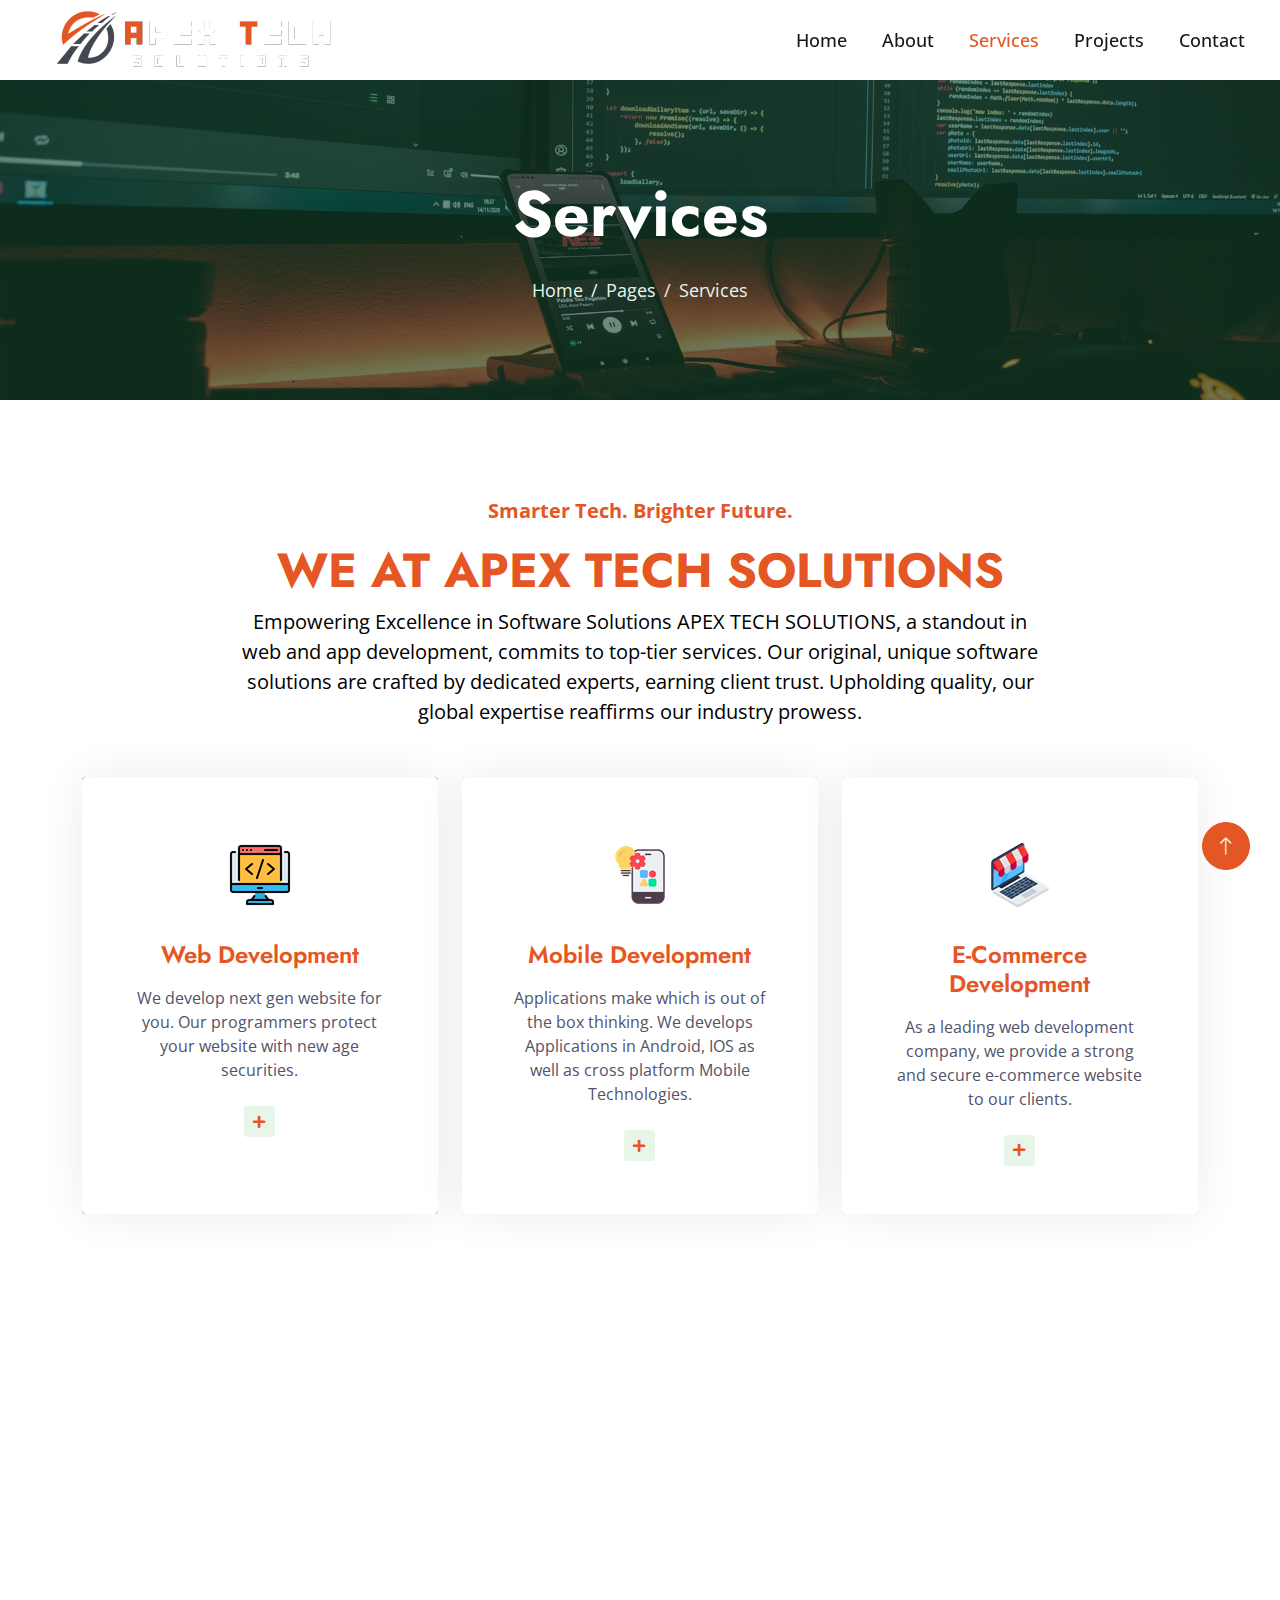
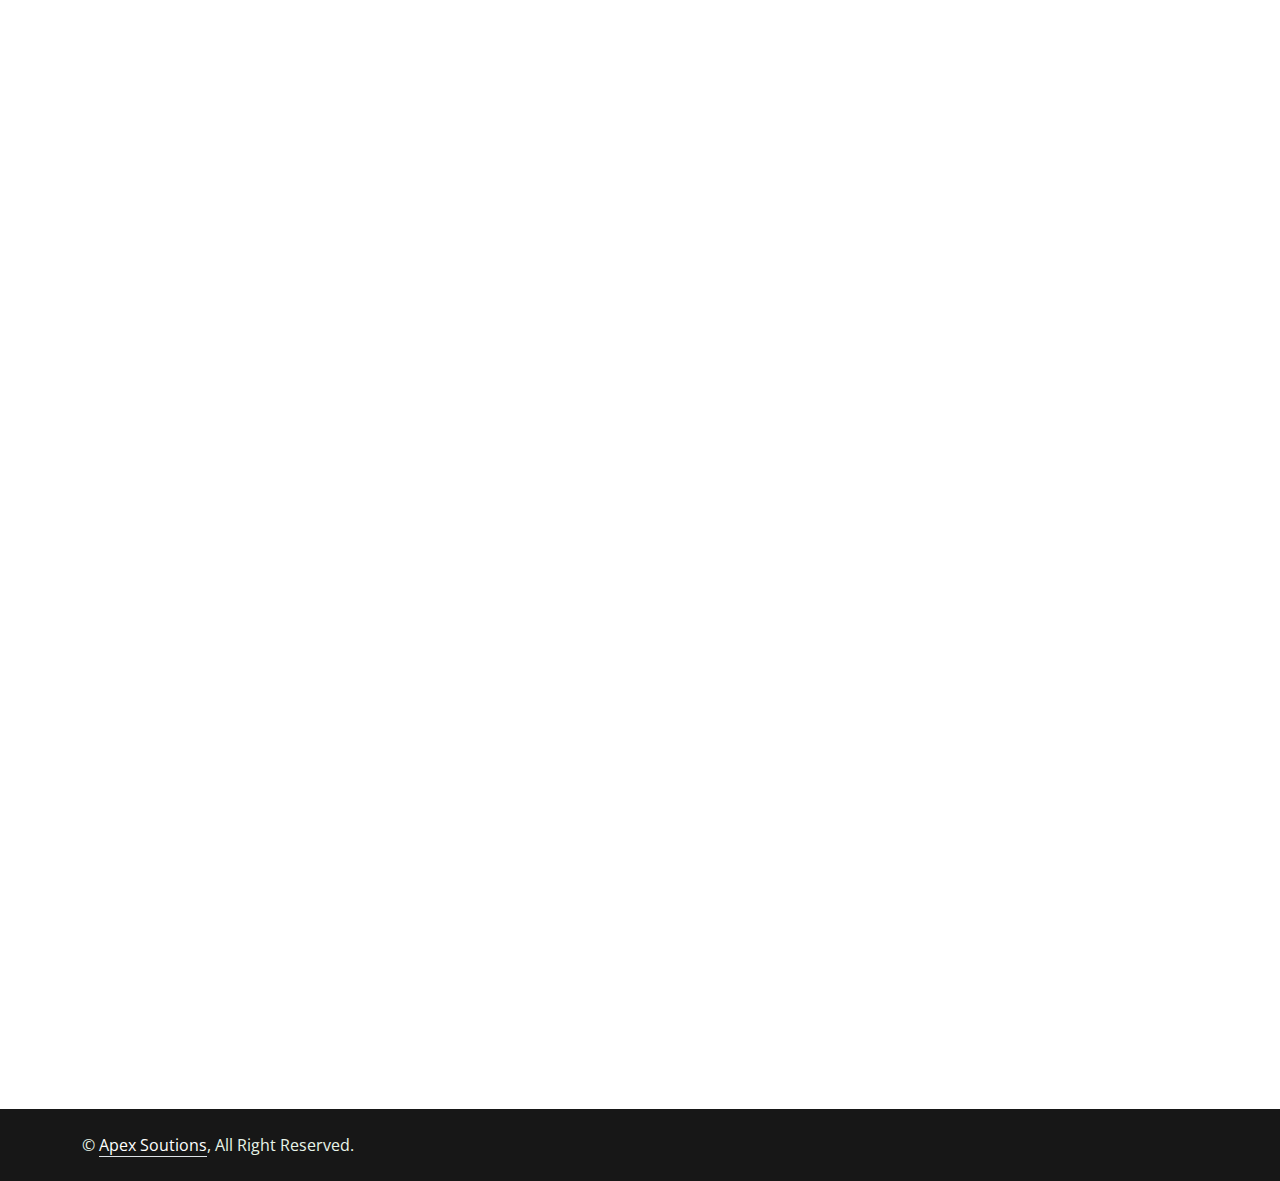
<file: apexsite1.0.0/service.html>
<!DOCTYPE html>
<html lang="en">

<head>
    <meta charset="utf-8">
    <title>Services</title>
    <meta content="width=device-width, initial-scale=1.0" name="viewport">
    <meta content="" name="keywords">
    <meta content="" name="description">

    <!-- Favicon -->
    <link href="img/favicon.ico" rel="icon">

    <!-- Google Web Fonts -->
    <link rel="preconnect" href="https://fonts.googleapis.com">
    <link rel="preconnect" href="https://fonts.gstatic.com" crossorigin>
    <link href="https://fonts.googleapis.com/css2?family=Jost:wght@500;600;700&family=Open+Sans:wght@400;500&display=swap" rel="stylesheet">  

    <!-- Icon Font Stylesheet -->
    <link href="https://cdnjs.cloudflare.com/ajax/libs/font-awesome/5.10.0/css/all.min.css" rel="stylesheet">
    <link href="https://cdn.jsdelivr.net/npm/bootstrap-icons@1.4.1/font/bootstrap-icons.css" rel="stylesheet">

    <!-- Libraries Stylesheet -->
    <link href="lib/animate/animate.min.css" rel="stylesheet">
    <link href="lib/owlcarousel/assets/owl.carousel.min.css" rel="stylesheet">
    <link href="lib/lightbox/css/lightbox.min.css" rel="stylesheet">

    <!-- Customized Bootstrap Stylesheet -->
    <link href="css/bootstrap.min.css" rel="stylesheet">

    <!-- Template Stylesheet -->
    <link href="css/style.css" rel="stylesheet">
</head>

<body>
    <!-- Spinner Start -->
    <div id="spinner" class="show bg-white position-fixed translate-middle w-100 vh-100 top-50 start-50 d-flex align-items-center justify-content-center">
        <div class="spinner-border text-primary" role="status" style="width: 3rem; height: 3rem;"></div>
    </div>
    <!-- Spinner End -->


    <!-- Topbar Start -->
    <!-- <div class="container-fluid bg-dark text-light px-0 py-2">
        <div class="row gx-0 d-none d-lg-flex">
            <div class="col-lg-7 px-5 text-start">
                <div class="h-100 d-inline-flex align-items-center me-4">
                    <span class="fa fa-phone-alt me-2"></span>
                    <span>+012 345 6789</span>
                </div>
                <div class="h-100 d-inline-flex align-items-center">
                    <span class="far fa-envelope me-2"></span>
                    <span>info@example.com</span>
                </div>
            </div>
            <div class="col-lg-5 px-5 text-end">
                <div class="h-100 d-inline-flex align-items-center mx-n2">
                    <span>Follow Us:</span>
                    <a class="btn btn-link text-light" href=""><i class="fab fa-facebook-f"></i></a>
                    <a class="btn btn-link text-light" href=""><i class="fab fa-twitter"></i></a>
                    <a class="btn btn-link text-light" href=""><i class="fab fa-linkedin-in"></i></a>
                    <a class="btn btn-link text-light" href=""><i class="fab fa-instagram"></i></a>
                </div>
            </div>
        </div>
    </div> -->
    <!-- Topbar End -->


    <!-- Navbar Start -->
    <nav class="navbar navbar-expand-lg bg-transparent navbar-light sticky-top p-0">
        <a href="index.html" class="navbar-brand d-flex align-items-center px-4 px-lg-5">
            <!-- <h1 class="m-0">Gardener</h1> -->
            <img src="img/apex_logo.png" alt="">
        </a>
        <button type="button" class="navbar-toggler me-4" data-bs-toggle="collapse" data-bs-target="#navbarCollapse">
            <span class="navbar-toggler-icon"></span>
        </button>
        <div class="collapse navbar-collapse" id="navbarCollapse">
            <div class="navbar-nav ms-auto p-4 p-lg-0">
                <a href="index.html" class="nav-item nav-link">Home</a>
                <a href="about.html" class="nav-item nav-link">About</a>
                <a href="service.html" class="nav-item nav-link active">Services</a>
                <a href="project.html" class="nav-item nav-link">Projects</a>
                <div class="nav-item dropdown">
                    <!-- <a href="#" class="nav-link dropdown-toggle" data-bs-toggle="dropdown">Pages</a> -->
                    <div class="dropdown-menu bg-light m-0">
                        <a href="feature.html" class="dropdown-item">Features</a>
                        <a href="quote.html" class="dropdown-item">Free Quote</a>
                        <a href="team.html" class="dropdown-item">Our Team</a>
                        <a href="testimonial.html" class="dropdown-item">Testimonial</a>
                        <a href="404.html" class="dropdown-item">404 Page</a>
                    </div>
                </div>
                <a href="contact.html" class="nav-item nav-link">Contact</a>
            <!-- </div>
            <a href="" class="btn btn-primary py-4 px-lg-4 rounded-0 d-none d-lg-block">Get A Quote<i class="fa fa-arrow-right ms-3"></i></a>
        </div> -->
    </nav>
    <!-- Navbar End -->


    <!-- Page Header Start -->
    <div class="container-fluid page-header py-5 mb-5 wow fadeIn" data-wow-delay="0.1s">
        <div class="container text-center py-5">
            <h1 class="display-3 text-white mb-4 animated slideInDown">Services</h1>
            <nav aria-label="breadcrumb animated slideInDown">
                <ol class="breadcrumb justify-content-center mb-0">
                    <li class="breadcrumb-item"><a href="#">Home</a></li>
                    <li class="breadcrumb-item"><a href="#">Pages</a></li>
                    <li class="breadcrumb-item active" aria-current="page">Services</li>
                </ol>
            </nav>
        </div>
    </div>
    <!-- Page Header End -->


    <!-- Service Start -->
    <div class="container-xxl py-5">
        <div class="container">
            <div class="text-center mx-auto wow fadeInUp" data-wow-delay="0.1s" style="max-width: 800px;">
                <p class="fs-5 fw-bold text-primary">Smarter Tech. Brighter Future.</p>
                <h1 class="display-5 mb-5">WE AT APEX TECH SOLUTIONS</h1>
                <p class="fs-5" style="color: black; margin-top: -40px; margin-bottom: 50px;">Empowering Excellence in Software Solutions APEX TECH SOLUTIONS, 
                    a standout in web and app development, commits to top-tier services. Our original, unique software
                     solutions are crafted by dedicated experts, earning client trust. Upholding quality, our global 
                     expertise reaffirms our industry prowess.</p>
            </div>
            <div class="row g-4">
                <div class="col-lg-4 col-md-6 wow fadeInUp" data-wow-delay="0.1s">
                    <div class="service-item rounded d-flex h-100">
                        <div class="service-img rounded">
                            <img class="img-fluid" src="img/bg_img.png" alt="">
                        </div>
                        <div class="service-text rounded p-5">
                            <div class="btn-square rounded-circle mx-auto mb-3">
                                <img class="img-fluid" src="img/icon/web-development.png" alt="Icon">
                            </div>
                            <h4 class="mb-3">Web Development</h4>
                            <p class="mb-4">We develop next gen website for you. Our programmers protect your website with new age securities.</p>
                            <a class="btn btn-sm" href=""><i class="fa fa-plus text-primary me-2"></i>Read More</a>
                        </div>
                    </div>
                </div>
                <div class="col-lg-4 col-md-6 wow fadeInUp" data-wow-delay="0.3s">
                    <div class="service-item rounded d-flex h-100">
                        <div class="service-img rounded">
                            <img class="img-fluid" src="img/mobile-app-dev.jpg" alt="">
                        </div>
                        <div class="service-text rounded p-5">
                            <div class="btn-square rounded-circle mx-auto mb-3">
                                <img class="img-fluid" src="img/icon/app-development.png" alt="Icon">
                            </div>
                            <h4 class="mb-3">Mobile Development</h4>
                            <p class="mb-4">Applications make which is out of the box thinking. We develops Applications in
                                Android, IOS as well as cross platform Mobile Technologies.</p>
                            <a class="btn btn-sm" href=""><i class="fa fa-plus text-primary me-2"></i>Read More</a>
                        </div>
                    </div>
                </div>
                <div class="col-lg-4 col-md-6 wow fadeInUp" data-wow-delay="0.5s">
                    <div class="service-item rounded d-flex h-100">
                        <div class="service-img rounded">
                            <img class="img-fluid" src="img/E-commerce.jpg" alt="">
                        </div>
                        <div class="service-text rounded p-5">
                            <div class="btn-square rounded-circle mx-auto mb-3">
                                <img class="img-fluid" src="img/icon/e-com dev.png" alt="Icon">
                            </div>
                            <h4 class="mb-3">E-Commerce Development</h4>
                            <p class="mb-4">As a leading web development company, we provide a strong and secure e-commerce
                                website to our clients.</p>
                            <a class="btn btn-sm" href=""><i class="fa fa-plus text-primary me-2"></i>Read More</a>
                        </div>
                    </div>
                </div>
                <div class="col-lg-4 col-md-6 wow fadeInUp" data-wow-delay="0.1s">
                    <div class="service-item rounded d-flex h-100">
                        <div class="service-img rounded">
                            <img class="img-fluid" src="img/custom-development.jpg" alt="">
                        </div>
                        <div class="service-text rounded p-5">
                            <div class="btn-square rounded-circle mx-auto mb-3">
                                <img class="img-fluid" src="img/icon/custom-development.png" alt="Icon">
                            </div>
                            <h4 class="mb-3">Custom Development</h4>
                            <p class="mb-4">We provides custom software development for every type of business according to their
                                needs.</p>
                            <a class="btn btn-sm" href=""><i class="fa fa-plus text-primary me-2"></i>Read More</a>
                        </div>
                    </div>
                </div>
                <div class="col-lg-4 col-md-6 wow fadeInUp" data-wow-delay="0.3s">
                    <div class="service-item rounded d-flex h-100">
                        <div class="service-img rounded">
                            <img class="img-fluid" src="img/erp-software.jpg" alt="">
                        </div>
                        <div class="service-text rounded p-5">
                            <div class="btn-square rounded-circle mx-auto mb-3">
                                <img class="img-fluid" src="img/icon/erp-software.png" alt="Icon">
                            </div>
                            <h4 class="mb-3">ERP Software</h4>
                            <p class="mb-4">We provide a complete business driven ERP solutions. Team of expert developers gives
                                you a perfect ERP product suitable to your business.</p>
                            <a class="btn btn-sm" href=""><i class="fa fa-plus text-primary me-2"></i>Read More</a>
                        </div>
                    </div>
                </div>
                <div class="col-lg-4 col-md-6 wow fadeInUp" data-wow-delay="0.5s">
                    <div class="service-item rounded d-flex h-100">
                        <div class="service-img rounded">
                            <img class="img-fluid" src="img/digital-marketing.jpg" alt="">
                        </div>
                        <div class="service-text rounded p-5">
                            <div class="btn-square rounded-circle mx-auto mb-3">
                                <img class="img-fluid" src="img/icon/seo.png" alt="Icon">
                            </div>
                            <h4 class="mb-3">SEO & Digital Marketing</h4>
                            <p class="mb-4">Boosting your business on various digital platforms with perfect marketing and
                                planning strategy is our first goal.</p>
                            <a class="btn btn-sm" href=""><i class="fa fa-plus text-primary me-2"></i>Read More</a>
                        </div>
                    </div>
                </div>
                <div class="col-lg-4 col-md-6 wow fadeInUp" data-wow-delay="0.5s">
                    <div class="service-item rounded d-flex h-100">
                        <div class="service-img rounded">
                            <img class="img-fluid" src="img/graphic-design.jpg" alt="">
                        </div>
                        <div class="service-text rounded p-5">
                            <div class="btn-square rounded-circle mx-auto mb-3">
                                <img class="img-fluid" src="img/icon/graphic-design.png" alt="Icon">
                            </div>
                            <h4 class="mb-3">Graphic Designing</h4>
                            <p class="mb-4">Our strong team of designers gives you creative and innovative design ideas and
                                solution.</p>
                            <a class="btn btn-sm" href=""><i class="fa fa-plus text-primary me-2"></i>Read More</a>
                        </div>
                    </div>
                </div>
                <div class="col-lg-4 col-md-6 wow fadeInUp" data-wow-delay="0.5s">
                    <div class="service-item rounded d-flex h-100">
                        <div class="service-img rounded">
                            <img class="img-fluid" src="img/web-maintanance.jpg" alt="">
                        </div>
                        <div class="service-text rounded p-5">
                            <div class="btn-square rounded-circle mx-auto mb-3">
                                <img class="img-fluid" src="img/icon/website-maintanance.png" alt="Icon">
                            </div>
                            <h4 class="mb-3">Website Maintenance</h4>
                            <p class="mb-4">We offers affordable website and mobile app maintenance services specifically
                                designed to reduce your cost and enhance performance.</p>
                            <a class="btn btn-sm" href=""><i class="fa fa-plus text-primary me-2"></i>Read More</a>
                        </div>
                    </div>
                </div>
                <div class="col-lg-4 col-md-6 wow fadeInUp" data-wow-delay="0.5s">
                    <div class="service-item rounded d-flex h-100">
                        <div class="service-img rounded">
                            <img class="img-fluid" src="img/printing.jpg" alt="">
                        </div>
                        <div class="service-text rounded p-5">
                            <div class="btn-square rounded-circle mx-auto mb-3">
                                <img class="img-fluid" src="img/icon/printing-machine.png" alt="Icon">
                            </div>
                            <h4 class="mb-3">PRINTING SOLUTIONS</h4>
                            <p class="mb-4">We offer professional printing services for businesses and individuals, delivering high-quality prints with precision, expertise, and exceptional customer satisfaction.</p>
                            <a class="btn btn-sm" href=""><i class="fa fa-plus text-primary me-2"></i>Read More</a>
                        </div>
                    </div>
                </div>
            </div>
        </div>
    </div>
    <!-- Service End -->


    <!-- Footer Start -->
    <div class="container-fluid bg-dark text-light footer mt-5 py-5 wow fadeIn" data-wow-delay="0.1s">
        <div class="container py-5">
            <div class="row g-5">
                <div class="col-lg-3 col-md-6">
                    <h4 class="text-white mb-4">Our Office</h4>
                    <p class="mb-2"><i class="fa fa-map-marker-alt me-3"></i>390,Designo,opposite Rashtriya Vidyalaya,Krida Square,Nagpur</p>
                    <p class="mb-2"><i class="fa fa-phone-alt me-3"></i>+91 9373445271</p>
                    <p class="mb-2"><i class="fa fa-envelope me-3"></i>info@apextechsolutions.co.in</p>
                    <div class="d-flex pt-2">
                        <a class="btn btn-square btn-outline-light rounded-circle me-2" href=""><i class="fab fa-twitter"></i></a>
                        <a class="btn btn-square btn-outline-light rounded-circle me-2" href=""><i class="fab fa-facebook-f"></i></a>
                        <a class="btn btn-square btn-outline-light rounded-circle me-2" href=""><i class="fab fa-youtube"></i></a>
                        <a class="btn btn-square btn-outline-light rounded-circle me-2" href=""><i class="fab fa-linkedin-in"></i></a>
                    </div>
                </div>
                <div class="col-lg-3 col-md-6">
                    <h4 class="text-white mb-4">Services</h4>
                    <a class="btn btn-link" href="">Website Development</a>
                    <a class="btn btn-link" href="">Software Development</a>
                    <a class="btn btn-link" href="">Mobile App Development</a>
                    <a class="btn btn-link" href="">Digital Marketing</a>
                    <a class="btn btn-link" href="">Graphics Designing</a>
                </div>
                <div class="col-lg-3 col-md-6">
                    <h4 class="text-white mb-4">Quick Links</h4>
                    <a class="btn btn-link" href="about.html">About Us</a>
                    <a class="btn btn-link" href="contact.html">Contact Us</a>
                    <a class="btn btn-link" href="service.html">Our Services</a>
                    <a class="btn btn-link" href="https://merchant.razorpay.com/policy/NmJ46DBLXX3PhL/terms">Terms & Condition</a>
                    <a class="btn btn-link" href="contact.html">Support</a>
                </div>
                <div class="col-lg-3 col-md-6" style="margin-left: -100px;">
                    <br> <br>
                    <a class="btn btn-link" href="https://merchant.razorpay.com/policy/NmJ46DBLXX3PhL/refund">Cancellation & Refund Policy</a>
                    <a class="btn btn-link" href="https://merchant.razorpay.com/policy/NmJ46DBLXX3PhL/privacy">Privacy Policy</a>
                    <a class="btn btn-link" href="https://merchant.razorpay.com/policy/NmJ46DBLXX3PhL/shipping">Shipping & Delivery Policy</a>
                </div>
            </div>
        </div>
    </div>
    <!-- Footer End -->


    <!-- Copyright Start -->
    <div class="container-fluid copyright py-4">
        <div class="container">
            <div class="row">
                <div class="col-md-6 text-center text-md-start mb-3 mb-md-0">
                    &copy; <a class="border-bottom" href="#">Apex Soutions</a>, All Right Reserved.
                </div>
                <!-- <div class="col-md-6 text-center text-md-end">
                    /*** This template is free as long as you keep the footer author’s credit link/attribution link/backlink. If you'd like to use the template without the footer author’s credit link/attribution link/backlink, you can purchase the Credit Removal License from "https://htmlcodex.com/credit-removal". Thank you for your support. ***/
                    Designed By <a class="border-bottom" href="https://htmlcodex.com">HTML Codex</a> Distributed By <a href="https://themewagon.com">ThemeWagon</a>
                </div> -->
            </div>
        </div>
    </div>
    <!-- Copyright End -->


    <!-- Back to Top -->
    <a href="#" class="btn btn-lg btn-primary btn-lg-square rounded-circle back-to-top"><i class="bi bi-arrow-up"></i></a>


    <!-- JavaScript Libraries -->
    <script src="https://code.jquery.com/jquery-3.4.1.min.js"></script>
    <script src="https://cdn.jsdelivr.net/npm/bootstrap@5.0.0/dist/js/bootstrap.bundle.min.js"></script>
    <script src="lib/wow/wow.min.js"></script>
    <script src="lib/easing/easing.min.js"></script>
    <script src="lib/waypoints/waypoints.min.js"></script>
    <script src="lib/owlcarousel/owl.carousel.min.js"></script>
    <script src="lib/counterup/counterup.min.js"></script>
    <script src="lib/parallax/parallax.min.js"></script>
    <script src="lib/isotope/isotope.pkgd.min.js"></script>
    <script src="lib/lightbox/js/lightbox.min.js"></script>

    <!-- Template Javascript -->
    <script src="js/main.js"></script>
</body>

</html>
</file>
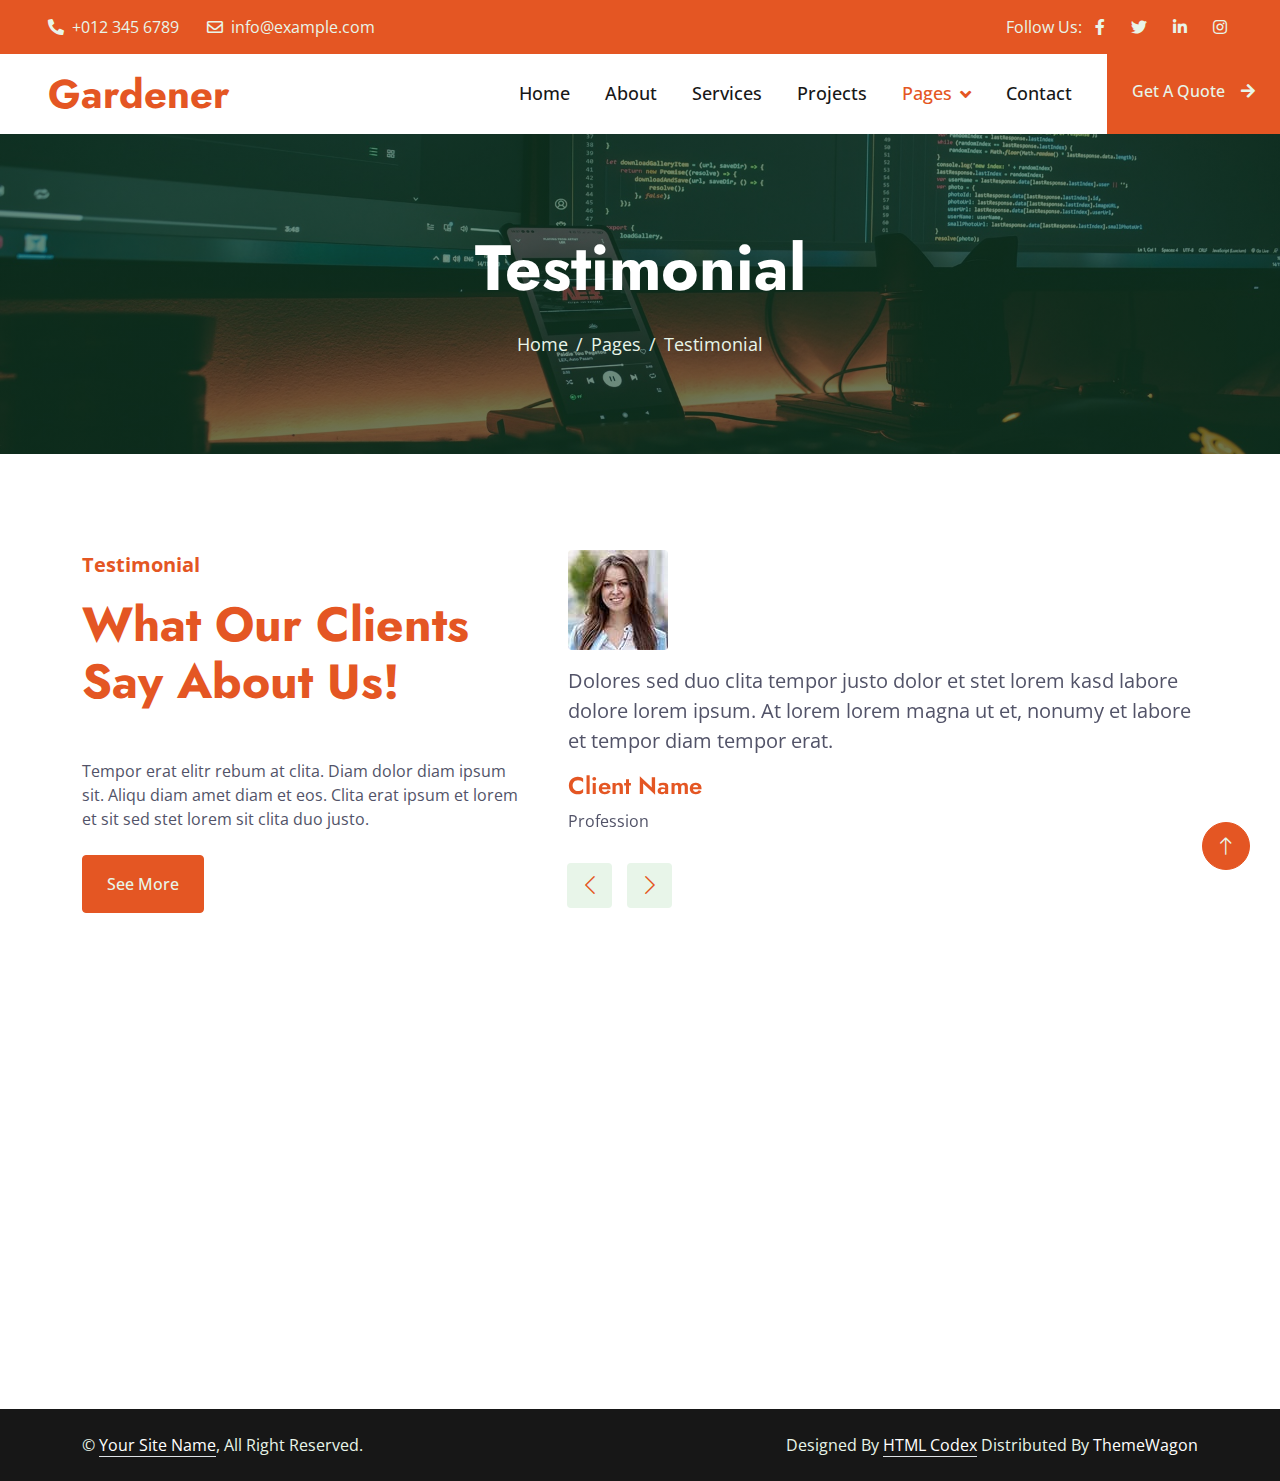
<file: apexsite1.0.0/testimonial.html>
<!DOCTYPE html>
<html lang="en">

<head>
    <meta charset="utf-8">
    <title>Gardener - Gardening Website Template</title>
    <meta content="width=device-width, initial-scale=1.0" name="viewport">
    <meta content="" name="keywords">
    <meta content="" name="description">

    <!-- Favicon -->
    <link href="img/favicon.ico" rel="icon">

    <!-- Google Web Fonts -->
    <link rel="preconnect" href="https://fonts.googleapis.com">
    <link rel="preconnect" href="https://fonts.gstatic.com" crossorigin>
    <link href="https://fonts.googleapis.com/css2?family=Jost:wght@500;600;700&family=Open+Sans:wght@400;500&display=swap" rel="stylesheet">  

    <!-- Icon Font Stylesheet -->
    <link href="https://cdnjs.cloudflare.com/ajax/libs/font-awesome/5.10.0/css/all.min.css" rel="stylesheet">
    <link href="https://cdn.jsdelivr.net/npm/bootstrap-icons@1.4.1/font/bootstrap-icons.css" rel="stylesheet">

    <!-- Libraries Stylesheet -->
    <link href="lib/animate/animate.min.css" rel="stylesheet">
    <link href="lib/owlcarousel/assets/owl.carousel.min.css" rel="stylesheet">
    <link href="lib/lightbox/css/lightbox.min.css" rel="stylesheet">

    <!-- Customized Bootstrap Stylesheet -->
    <link href="css/bootstrap.min.css" rel="stylesheet">

    <!-- Template Stylesheet -->
    <link href="css/style.css" rel="stylesheet">
</head>

<body>
    <!-- Spinner Start -->
    <div id="spinner" class="show bg-white position-fixed translate-middle w-100 vh-100 top-50 start-50 d-flex align-items-center justify-content-center">
        <div class="spinner-border text-primary" role="status" style="width: 3rem; height: 3rem;"></div>
    </div>
    <!-- Spinner End -->


    <!-- Topbar Start -->
    <div class="container-fluid bg-dark text-light px-0 py-2">
        <div class="row gx-0 d-none d-lg-flex">
            <div class="col-lg-7 px-5 text-start">
                <div class="h-100 d-inline-flex align-items-center me-4">
                    <span class="fa fa-phone-alt me-2"></span>
                    <span>+012 345 6789</span>
                </div>
                <div class="h-100 d-inline-flex align-items-center">
                    <span class="far fa-envelope me-2"></span>
                    <span>info@example.com</span>
                </div>
            </div>
            <div class="col-lg-5 px-5 text-end">
                <div class="h-100 d-inline-flex align-items-center mx-n2">
                    <span>Follow Us:</span>
                    <a class="btn btn-link text-light" href=""><i class="fab fa-facebook-f"></i></a>
                    <a class="btn btn-link text-light" href=""><i class="fab fa-twitter"></i></a>
                    <a class="btn btn-link text-light" href=""><i class="fab fa-linkedin-in"></i></a>
                    <a class="btn btn-link text-light" href=""><i class="fab fa-instagram"></i></a>
                </div>
            </div>
        </div>
    </div>
    <!-- Topbar End -->


    <!-- Navbar Start -->
    <nav class="navbar navbar-expand-lg bg-white navbar-light sticky-top p-0">
        <a href="index.html" class="navbar-brand d-flex align-items-center px-4 px-lg-5">
            <h1 class="m-0">Gardener</h1>
        </a>
        <button type="button" class="navbar-toggler me-4" data-bs-toggle="collapse" data-bs-target="#navbarCollapse">
            <span class="navbar-toggler-icon"></span>
        </button>
        <div class="collapse navbar-collapse" id="navbarCollapse">
            <div class="navbar-nav ms-auto p-4 p-lg-0">
                <a href="index.html" class="nav-item nav-link">Home</a>
                <a href="about.html" class="nav-item nav-link">About</a>
                <a href="service.html" class="nav-item nav-link">Services</a>
                <a href="project.html" class="nav-item nav-link">Projects</a>
                <div class="nav-item dropdown">
                    <a href="#" class="nav-link dropdown-toggle active" data-bs-toggle="dropdown">Pages</a>
                    <div class="dropdown-menu bg-light m-0">
                        <a href="feature.html" class="dropdown-item">Features</a>
                        <a href="quote.html" class="dropdown-item">Free Quote</a>
                        <a href="team.html" class="dropdown-item">Our Team</a>
                        <a href="testimonial.html" class="dropdown-item active">Testimonial</a>
                        <a href="404.html" class="dropdown-item">404 Page</a>
                    </div>
                </div>
                <a href="contact.html" class="nav-item nav-link">Contact</a>
            </div>
            <a href="" class="btn btn-primary py-4 px-lg-4 rounded-0 d-none d-lg-block">Get A Quote<i class="fa fa-arrow-right ms-3"></i></a>
        </div>
    </nav>
    <!-- Navbar End -->


    <!-- Page Header Start -->
    <div class="container-fluid page-header py-5 mb-5 wow fadeIn" data-wow-delay="0.1s">
        <div class="container text-center py-5">
            <h1 class="display-3 text-white mb-4 animated slideInDown">Testimonial</h1>
            <nav aria-label="breadcrumb animated slideInDown">
                <ol class="breadcrumb justify-content-center mb-0">
                    <li class="breadcrumb-item"><a href="#">Home</a></li>
                    <li class="breadcrumb-item"><a href="#">Pages</a></li>
                    <li class="breadcrumb-item active" aria-current="page">Testimonial</li>
                </ol>
            </nav>
        </div>
    </div>
    <!-- Page Header End -->


    <!-- Testimonial Start -->
    <div class="container-xxl py-5">
        <div class="container">
            <div class="row g-5">
                <div class="col-lg-5 wow fadeInUp" data-wow-delay="0.1s">
                    <p class="fs-5 fw-bold text-primary">Testimonial</p>
                    <h1 class="display-5 mb-5">What Our Clients Say About Us!</h1>
                    <p class="mb-4">Tempor erat elitr rebum at clita. Diam dolor diam ipsum sit. Aliqu diam amet diam et eos. Clita erat ipsum et lorem et sit sed stet lorem sit clita duo justo.</p>
                    <a class="btn btn-primary py-3 px-4" href="">See More</a>
                </div>
                <div class="col-lg-7 wow fadeInUp" data-wow-delay="0.5s">
                    <div class="owl-carousel testimonial-carousel">
                        <div class="testimonial-item">
                            <img class="img-fluid rounded mb-3" src="img/testimonial-1.jpg" alt="">
                            <p class="fs-5">Dolores sed duo clita tempor justo dolor et stet lorem kasd labore dolore lorem ipsum. At lorem lorem magna ut et, nonumy et labore et tempor diam tempor erat.</p>
                            <h4>Client Name</h4>
                            <span>Profession</span>
                        </div>
                        <div class="testimonial-item">
                            <img class="img-fluid rounded mb-3" src="img/testimonial-2.jpg" alt="">
                            <p class="fs-5">Dolores sed duo clita tempor justo dolor et stet lorem kasd labore dolore lorem ipsum. At lorem lorem magna ut et, nonumy et labore et tempor diam tempor erat.</p>
                            <h4>Client Name</h4>
                            <span>Profession</span>
                        </div>
                    </div>
                </div>
            </div>
        </div>
    </div>
    <!-- Testimonial End -->


    <!-- Footer Start -->
    <div class="container-fluid bg-dark text-light footer mt-5 py-5 wow fadeIn" data-wow-delay="0.1s">
        <div class="container py-5">
            <div class="row g-5">
                <div class="col-lg-3 col-md-6">
                    <h4 class="text-white mb-4">Our Office</h4>
                    <p class="mb-2"><i class="fa fa-map-marker-alt me-3"></i>123 Street, New York, USA</p>
                    <p class="mb-2"><i class="fa fa-phone-alt me-3"></i>+012 345 67890</p>
                    <p class="mb-2"><i class="fa fa-envelope me-3"></i>info@example.com</p>
                    <div class="d-flex pt-2">
                        <a class="btn btn-square btn-outline-light rounded-circle me-2" href=""><i class="fab fa-twitter"></i></a>
                        <a class="btn btn-square btn-outline-light rounded-circle me-2" href=""><i class="fab fa-facebook-f"></i></a>
                        <a class="btn btn-square btn-outline-light rounded-circle me-2" href=""><i class="fab fa-youtube"></i></a>
                        <a class="btn btn-square btn-outline-light rounded-circle me-2" href=""><i class="fab fa-linkedin-in"></i></a>
                    </div>
                </div>
                <div class="col-lg-3 col-md-6">
                    <h4 class="text-white mb-4">Services</h4>
                    <a class="btn btn-link" href="">Landscaping</a>
                    <a class="btn btn-link" href="">Pruning plants</a>
                    <a class="btn btn-link" href="">Urban Gardening</a>
                    <a class="btn btn-link" href="">Garden Maintenance</a>
                    <a class="btn btn-link" href="">Green Technology</a>
                </div>
                <div class="col-lg-3 col-md-6">
                    <h4 class="text-white mb-4">Quick Links</h4>
                    <a class="btn btn-link" href="">About Us</a>
                    <a class="btn btn-link" href="">Contact Us</a>
                    <a class="btn btn-link" href="">Our Services</a>
                    <a class="btn btn-link" href="">Terms & Condition</a>
                    <a class="btn btn-link" href="">Support</a>
                </div>
                <div class="col-lg-3 col-md-6">
                    <h4 class="text-white mb-4">Newsletter</h4>
                    <p>Dolor amet sit justo amet elitr clita ipsum elitr est.</p>
                    <div class="position-relative w-100">
                        <input class="form-control bg-light border-light w-100 py-3 ps-4 pe-5" type="text" placeholder="Your email">
                        <button type="button" class="btn btn-primary py-2 position-absolute top-0 end-0 mt-2 me-2">SignUp</button>
                    </div>
                </div>
            </div>
        </div>
    </div>
    <!-- Footer End -->


    <!-- Copyright Start -->
    <div class="container-fluid copyright py-4">
        <div class="container">
            <div class="row">
                <div class="col-md-6 text-center text-md-start mb-3 mb-md-0">
                    &copy; <a class="border-bottom" href="#">Your Site Name</a>, All Right Reserved.
                </div>
                <div class="col-md-6 text-center text-md-end">
                    <!--/*** This template is free as long as you keep the footer author’s credit link/attribution link/backlink. If you'd like to use the template without the footer author’s credit link/attribution link/backlink, you can purchase the Credit Removal License from "https://htmlcodex.com/credit-removal". Thank you for your support. ***/-->
                    Designed By <a class="border-bottom" href="https://htmlcodex.com">HTML Codex</a> Distributed By <a href="https://themewagon.com">ThemeWagon</a>
                </div>
            </div>
        </div>
    </div>
    <!-- Copyright End -->


    <!-- Back to Top -->
    <a href="#" class="btn btn-lg btn-primary btn-lg-square rounded-circle back-to-top"><i class="bi bi-arrow-up"></i></a>


    <!-- JavaScript Libraries -->
    <script src="https://code.jquery.com/jquery-3.4.1.min.js"></script>
    <script src="https://cdn.jsdelivr.net/npm/bootstrap@5.0.0/dist/js/bootstrap.bundle.min.js"></script>
    <script src="lib/wow/wow.min.js"></script>
    <script src="lib/easing/easing.min.js"></script>
    <script src="lib/waypoints/waypoints.min.js"></script>
    <script src="lib/owlcarousel/owl.carousel.min.js"></script>
    <script src="lib/counterup/counterup.min.js"></script>
    <script src="lib/parallax/parallax.min.js"></script>
    <script src="lib/isotope/isotope.pkgd.min.js"></script>
    <script src="lib/lightbox/js/lightbox.min.js"></script>

    <!-- Template Javascript -->
    <script src="js/main.js"></script>
</body>

</html>
</file>
<file: apexsite1.0.0/css/style.css>
/********** Template CSS **********/
:root {
    --primary: #e45623 ;
    --secondary: #525368;
    --light: #E8F5E9;
    --dark: #171717 ;
    --footer: #c5481a ;
}

.back-to-top {
    position: fixed;
    display: none;
    right: 30px;
    bottom: 30px;
    z-index: 99;
}
body{
    overflow-x: hidden;

}
h1,
.h1,
h2,
.h2,
.fw-bold {
    font-weight: 700 !important;
}

h3,
.h3,
h4,
.h4,
.fw-medium {
    font-weight: 600 !important;
}

h5,
.h5,
h6,
.h6,
.fw-semi-bold {
    font-weight: 500 !important;
}


/*** Spinner ***/
#spinner {
    opacity: 0;
    visibility: hidden;
    transition: opacity .5s ease-out, visibility 0s linear .5s;
    z-index: 99999;
}

#spinner.show {
    transition: opacity .5s ease-out, visibility 0s linear 0s;
    visibility: visible;
    opacity: 1;
}


/*** Button ***/
.btn {
    transition: .5s;
    font-weight: 500;
}

.btn-primary,
.btn-outline-primary:hover {
    color: var(--light);
}

.btn-square {
    width: 38px;
    height: 38px;
}

.btn-sm-square {
    width: 32px;
    height: 32px;
}

.btn-lg-square {
    width: 48px;
    height: 48px;
}

.btn-square,
.btn-sm-square,
.btn-lg-square {
    padding: 0;
    display: flex;
    align-items: center;
    justify-content: center;
    font-weight: normal;
}


/*** Navbar ***/
.navbar.sticky-top {
    top: -100px;
    transition: .5s;
    backdrop-filter: blur(5px);
    /* position: fixed; */
    width: 100%;
}

.navbar .navbar-brand,
.navbar a.btn {
    height: 80px
}

.navbar .navbar-nav .nav-link {
    margin-right: 35px;
    padding: 25px 0;
    color: var(--dark);
    font-size: 18px;
    font-weight: 500;
    outline: none;
}

.navbar .navbar-nav .nav-link:hover,
.navbar .navbar-nav .nav-link.active {
    color: var(--primary);
}

.navbar .dropdown-toggle::after {
    border: none;
    content: "\f107";
    font-family: "Font Awesome 5 Free";
    font-weight: 900;
    vertical-align: middle;
    margin-left: 8px;
}

@media (max-width: 991.98px) {
    .navbar .navbar-nav .nav-link  {
        margin-right: 0;
        padding: 10px 0;
    }

    .navbar .navbar-nav {
        border-top: 1px solid #EEEEEE;
    }
}

@media (min-width: 992px) {
    .navbar .nav-item .dropdown-menu {
        display: block;
        border: none;
        margin-top: 0;
        top: 150%;
        opacity: 0;
        visibility: hidden;
        transition: .5s;
    }

    .navbar .nav-item:hover .dropdown-menu {
        top: 100%;
        visibility: visible;
        transition: .5s;
        opacity: 1;
    }
}


/*** Header ***/
.carousel-caption {
    top: 0;
    left: 0;
    right: 0;
    bottom: 0;
    display: flex;
    align-items: center;
    justify-content: center;
    text-align: center;
    /* background: rgba(195, 85, 6, 0.293); */
    z-index: 1;
}

.carousel-control-prev,
.carousel-control-next {
    width: 15%;
}

.carousel-control-prev-icon,
.carousel-control-next-icon {
    width: 3rem;
    height: 3rem;
    border-radius: 3rem;
    background-color: var(--primary);
    border: 10px solid var(--primary);
}

@media (max-width: 768px) {
    #header-carousel .carousel-item {
        position: relative;
        min-height: 450px;
    }
    
    #header-carousel .carousel-item img {
        position: absolute;
        width: 100%;
        height: 100%;
        object-fit: cover;
    }
}

.page-header {
    background: linear-gradient(rgba(15, 66, 41, .6), rgba(15, 66, 41, .6)), url(../img/carousel-1.jpg) center center no-repeat;
    background-size: cover;
}

.page-header .breadcrumb-item+.breadcrumb-item::before {
    color: var(--light);
}

.page-header .breadcrumb-item,
.page-header .breadcrumb-item a {
    font-size: 18px;
    color: var(--light);
}


/*** Top Feature ***/
@media (min-width: 991.98px) {
    .top-feature {
        position: relative;
        margin-top: -80px;
        z-index: 1;
    }
}

/*** Industries we serve ***/





/*** Facts & Quote ***/
.facts,
.quote {
    background: rgba(15, 66, 41, .6);
}


/*** Service ***/
.service-item {
    position: relative;
    text-align: center;
}

.service-item .service-img {
    position: absolute;
    width: 100%;
    height: 100%;
    top: 0;
    left: 0;
    overflow: hidden;
    z-index: -1;
}

.service-item .service-img img {
    position: absolute;
    width: 100%;
    height: 100%;
    left: 0;
    object-fit: cover;
    transform: scale(1.2);
    transition: .3s;
    z-index: -1;
}

.service-item:hover .service-img img {
    transform: scale(1);
}

.service-item .service-text {
    background: #FFFFFF;
    box-shadow: 0 0 45px rgba(0, 0, 0, .08);
    transition: .3s;
}

.service-item:hover .service-text {
    background: black
}

.service-item .service-text h4,
.service-item .service-text p {
    transition: .3;
}

.service-item:hover .service-text h4 {
    color: #FFFFFF;
}

.service-item:hover .service-text p {
    color: var(--light);
}

.service-item .service-text .btn-square {
    width: 100px;
    height: 100px;
    background: transparent;
    transition: .5s;
}

.service-item:hover .service-text .btn-square {
    background: var(--light);
}

.service-item .service-text .btn {
    width: 31px;
    height: 31px;
    display: inline-flex;
    align-items: center;
    color: var(--dark);
    background: var(--light);
    white-space: nowrap;
    overflow: hidden;
    transition: .3s;
}

.service-item:hover .service-text .btn {
    width: 112px;
}


/*** Project Portfolio ***/
#portfolio-flters {
    display: inline-block;
    background: var(--light);
    padding: 10px 15px;
}

#portfolio-flters li {
    display: inline-block;
    font-weight: 500;
    color: var(--primary);
    cursor: pointer;
    transition: .5s;
    border-bottom: 2px solid transparent;
}

#portfolio-flters li:hover,
#portfolio-flters li.active {
    color: var(--dark);
    border-color: var(--dark);
}

.portfolio-inner {
    position: relative;
    overflow: hidden;
}

.portfolio-inner::before,
.portfolio-inner::after {
    position: absolute;
    content: "";
    width: 0;
    height: 100%;
    top: 0;
    left: 0;
    background: rgba(15, 66, 41, .6);
    transition: .5s;
}

.portfolio-inner::after {
    left: auto;
    right: 0;
}

.portfolio-inner:hover::before,
.portfolio-inner:hover::after {
    width: 50%;
}

.portfolio-inner .portfolio-text {
    position: absolute;
    width: 100%;
    height: 100%;
    top: 0;
    left: 0;
    display: flex;
    flex-direction: column;
    align-items: center;
    justify-content: center;
    transition: .5s;
    z-index: 3;
    opacity: 0;
}

.portfolio-inner:hover .portfolio-text {
    transition-delay: .3s;
    opacity: 1;
}

.portfolio-inner .portfolio-text .btn {
    background: var(--light);
    color: var(--primary);
}

.portfolio-inner .portfolio-text .btn:hover {
    background: var(--primary);
    color: var(--light);
}


/*** Team ***/
.team-item {
    position: relative;
    overflow: hidden;
}

.team-item .team-text {
    position: absolute;
    width: calc(100% - 45px);
    left: -100%;
    bottom: 45px;
    padding: 1.5rem;
    background: #FFFFFF;
    border-radius: 0 4px 4px 0;
    opacity: 0;
    transition: .5s;
}

.team-item:hover .team-text {
    left: 0;
    opacity: 1;
}

.team-item .team-social .btn {
    background: var(--light);
    color: var(--primary);
}

.team-item .team-social .btn:hover {
    background: var(--primary);
    color: var(--light);
}

.team-item .team-img .team-social {
    position: absolute;
    width: 100%;
    height: 100%;
    top: 0;
    left: 0;
    display: flex;
    align-items: center;
    justify-content: center;
    transition: .5s;
    z-index: 3;
    opacity: 0;
}

.team-item:hover .team-img .team-social {
    transition-delay: .3s;
    opacity: 1;
}


/*** Testimonial ***/

.testimonial-carousel .owl-item img {
    width: 100px;
    height: 100px;
}

.testimonial-carousel .owl-nav {
    margin-top: 30px;
    display: flex;
}

.testimonial-carousel .owl-nav .owl-prev,
.testimonial-carousel .owl-nav .owl-next {
    margin-right: 15px;
    width: 45px;
    height: 45px;
    display: flex;
    align-items: center;
    justify-content: center;
    color: var(--primary);
    background: var(--light);
    border-radius: 4px;
    font-size: 22px;
    transition: .5s;
}

.testimonial-carousel .owl-nav .owl-prev:hover,
.testimonial-carousel .owl-nav .owl-next:hover {
    background: var(--primary);
    color: var(--light);
}


/*** Footer ***/
.footer .btn.btn-link {
    display: block;
    margin-bottom: 5px;
    padding: 0;
    text-align: left;
    color: var(--light);
    font-weight: normal;
    text-transform: capitalize;
    transition: .3s;
}

.footer .btn.btn-link::before {
    position: relative;
    content: "\f105";
    font-family: "Font Awesome 5 Free";
    font-weight: 900;
    margin-right: 10px;
}

.footer .btn.btn-link:hover {
    color: var(--primary);
    letter-spacing: 1px;
    box-shadow: none;
    color: #171717;
}

.copyright {
    color: var(--light);
    background: var(--dark);
}

.copyright a {
    color: #FFFFFF;
}

.copyright a:hover {
    color: var(--primary);
}
</file>
